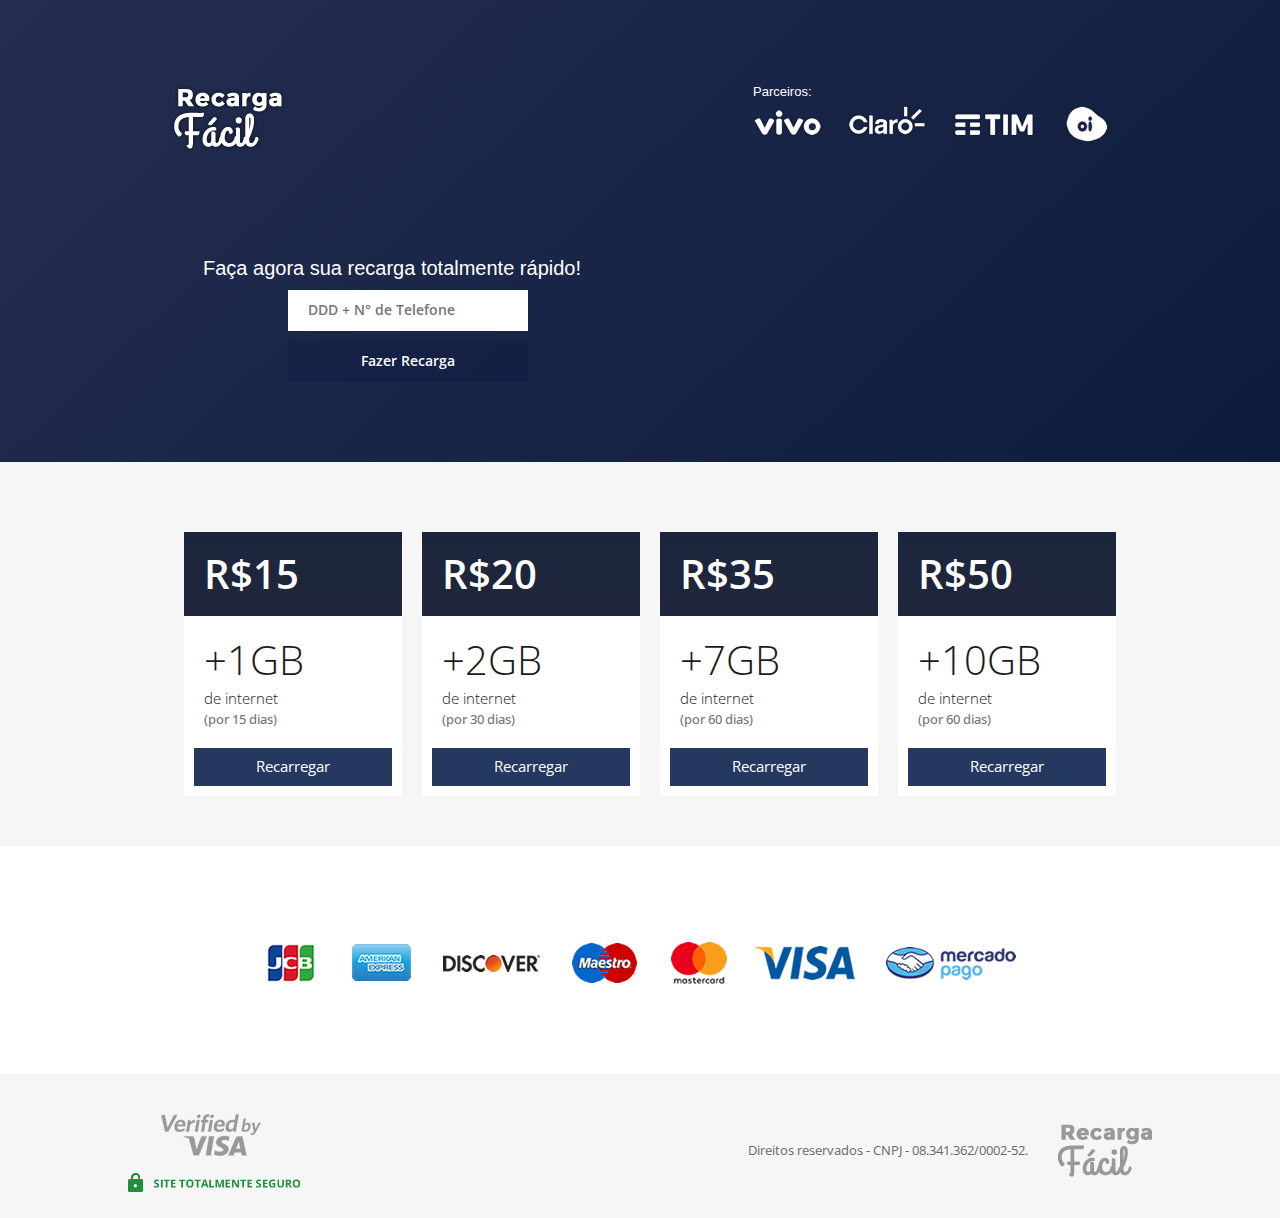
<file: index.html>
<html xmlns="http://www.w3.org/1999/xhtml" lang="en">

<head>
	<meta http-equiv="Content-Type" content="text/html; charset=utf-8" />
	<meta name="description" content="HTTrack is an easy-to-use website mirror utility. It allows you to download a World Wide website from the Internet to a local directory,building recursively all structures, getting html, images, and other files from the server to your computer. Links are rebuiltrelatively so that you can freely browse to the local site (works with any browser). You can mirror several sites together so that you can jump from one toanother. You can, also, update an existing mirror site, or resume an interrupted download. The robot is fully configurable, with an integrated help" />
	<meta name="keywords" content="httrack, HTTRACK, HTTrack, winhttrack, WINHTTRACK, WinHTTrack, offline browser, web mirror utility, aspirateur web, surf offline, web capture, www mirror utility, browse offline, local  site builder, website mirroring, aspirateur www, internet grabber, capture de site web, internet tool, hors connexion, unix, dos, windows 95, windows 98, solaris, ibm580, AIX 4.0, HTS, HTGet, web aspirator, web aspirateur, libre, GPL, GNU, free software" />
	<title>Local index - HTTrack Website Copier</title>
  <!-- Mirror and index made by HTTrack Website Copier/3.49-2 [XR&CO'2014] -->
	<style type="text/css">
	<!--

body {
	margin: 0;  padding: 0;  margin-bottom: 15px;  margin-top: 8px;
	background: #77b;
}
body, td {
	font: 14px "Trebuchet MS", Verdana, Arial, Helvetica, sans-serif;
	}

#subTitle {
	background: #000;  color: #fff;  padding: 4px;  font-weight: bold; 
	}

#siteNavigation a, #siteNavigation .current {
	font-weight: bold;  color: #448;
	}
#siteNavigation a:link    { text-decoration: none; }
#siteNavigation a:visited { text-decoration: none; }

#siteNavigation .current { background-color: #ccd; }

#siteNavigation a:hover   { text-decoration: none;  background-color: #fff;  color: #000; }
#siteNavigation a:active  { text-decoration: none;  background-color: #ccc; }


a:link    { text-decoration: underline;  color: #00f; }
a:visited { text-decoration: underline;  color: #000; }
a:hover   { text-decoration: underline;  color: #c00; }
a:active  { text-decoration: underline; }

#pageContent {
	clear: both;
	border-bottom: 6px solid #000;
	padding: 10px;  padding-top: 20px;
	line-height: 1.65em;
	background-image: url(backblue.gif);
	background-repeat: no-repeat;
	background-position: top right;
	}

#pageContent, #siteNavigation {
	background-color: #ccd;
	}


.imgLeft  { float: left;   margin-right: 10px;  margin-bottom: 10px; }
.imgRight { float: right;  margin-left: 10px;   margin-bottom: 10px; }

hr { height: 1px;  color: #000;  background-color: #000;  margin-bottom: 15px; }

h1 { margin: 0;  font-weight: bold;  font-size: 2em; }
h2 { margin: 0;  font-weight: bold;  font-size: 1.6em; }
h3 { margin: 0;  font-weight: bold;  font-size: 1.3em; }
h4 { margin: 0;  font-weight: bold;  font-size: 1.18em; }

.blak { background-color: #000; }
.hide { display: none; }
.tableWidth { min-width: 400px; }

.tblRegular       { border-collapse: collapse; }
.tblRegular td    { padding: 6px;  background-image: url(fade.gif);  border: 2px solid #99c; }
.tblHeaderColor, .tblHeaderColor td { background: #99c; }
.tblNoBorder td   { border: 0; }


// -->
</style>

</head>

<table width="76%" border="0" align="center" cellspacing="0" cellpadding="3" class="tableWidth">
	<tr>
	<td id="subTitle">HTTrack Website Copier - Open Source offline browser</td>
	</tr>
</table>
<table width="76%" border="0" align="center" cellspacing="0" cellpadding="0" class="tableWidth">
<tr class="blak">
<td>
	<table width="100%" border="0" align="center" cellspacing="1" cellpadding="0">
	<tr>
	<td colspan="6"> 
		<table width="100%" border="0" align="center" cellspacing="0" cellpadding="10">
		<tr> 
		<td id="pageContent"> 
<!-- ==================== End prologue ==================== -->

	<meta name="generator" content="HTTrack Website Copier/3.x">
	<TITLE>Local index - HTTrack</TITLE>
</HEAD>
<BODY>
<H1 ALIGN=Center>Index of locally available sites:</H1>
	<TABLE BORDER="0" WIDTH="100%" CELLSPACING="1" CELLPADDING="0">
		<TR>
			<TD BACKGROUND="fade.gif">
				&middot;
					<A HREF="recargaja.net/index4a75.html">
						RecFacile - Faça online
					</A>		
			</TD>
		</TR>
	</TABLE>
	<BR>
	<BR>
	<BR>
  	<H6 ALIGN="RIGHT">
	<I>Mirror and index made by HTTrack Website Copier [XR&amp;CO'2008]</I>
	</H6>
	<!-- Mirror and index made by HTTrack Website Copier/3.49-2 [XR&CO'2014] -->
	<!-- Thanks for using HTTrack Website Copier! -->
	<meta HTTP-EQUIV="Refresh" CONTENT="0; URL=recargaja.net/index4a75.html">


<!-- ==================== Start epilogue ==================== -->
		</td>
		</tr>
		</table>
	</td>
	</tr>
	</table>
</td>
</tr>
</table>

<table width="76%" border="0" align="center" valign="bottom" cellspacing="0" cellpadding="0">
	<tr>
	<td id="footer"><small>&copy; 2008 Xavier Roche & other contributors - Web Design: Leto Kauler.</small></td>
	</tr>
</table>

</body>

</html>
</file>
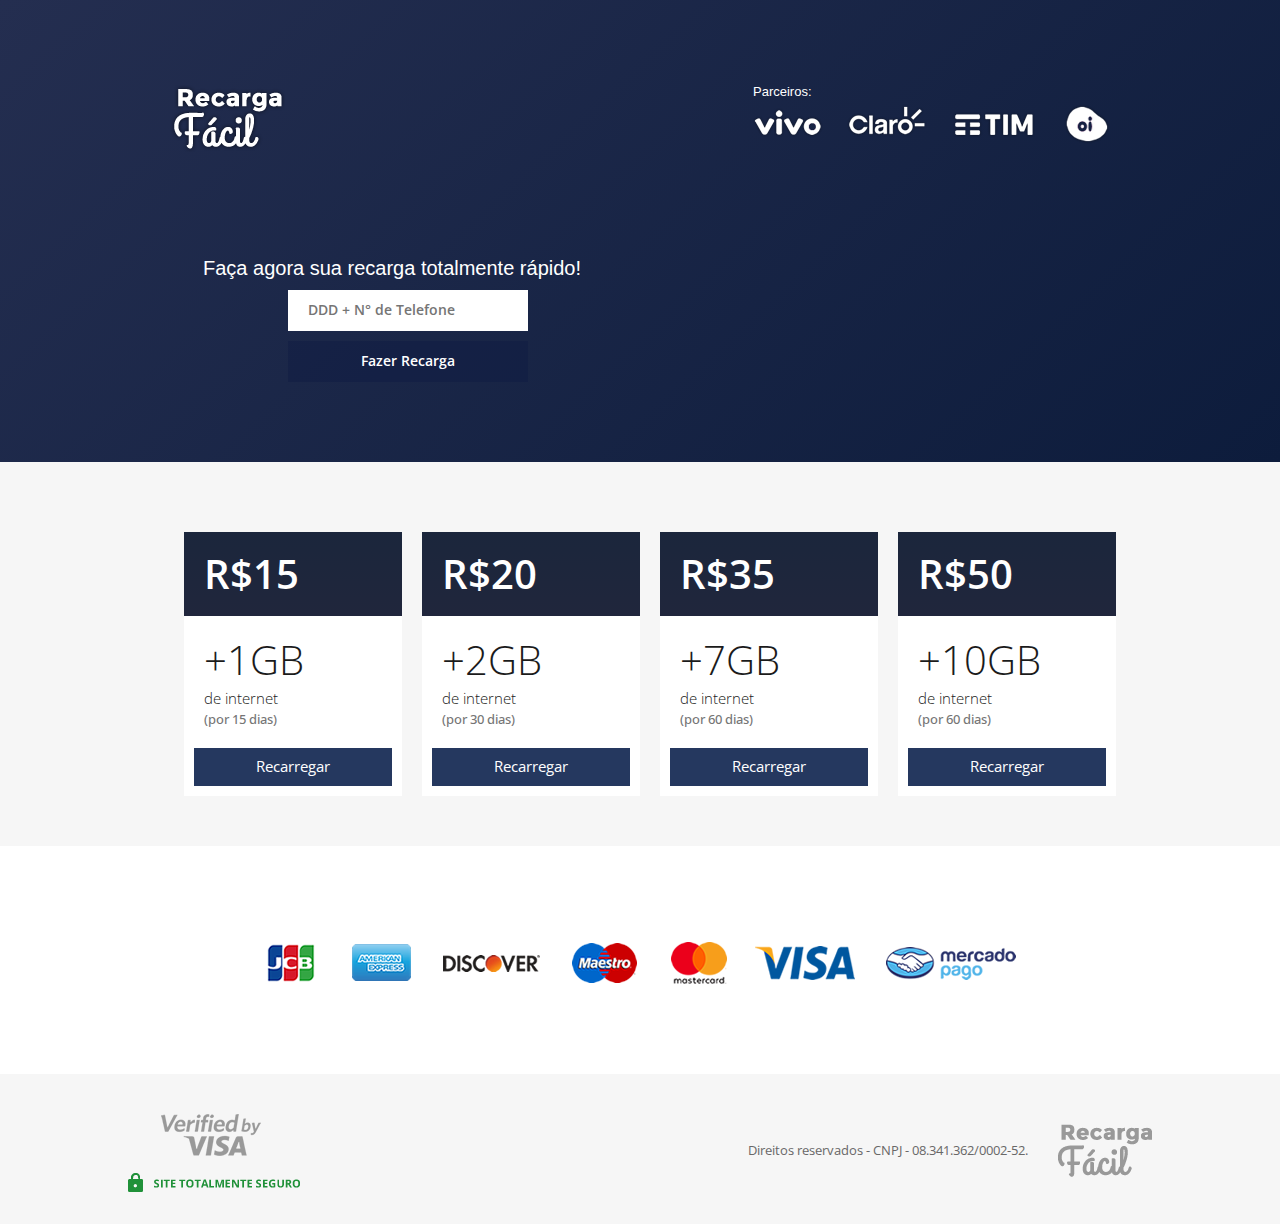
<file: recargaja.net/index4a75.html>
<!DOCTYPE html>
<html>

<!-- Mirrored from recargaja.net/?gclid=CjwKCAjw7c2pBhAZEiwA88pOF-rwDhMreiLEvLFP0LVNgkNIusoYhMIU3faAiGoL_OpZiQyYXgw3fBoCeVMQAvD_BwE by HTTrack Website Copier/3.x [XR&CO'2014], Sun, 22 Oct 2023 02:08:26 GMT -->
<!-- Added by HTTrack --><meta http-equiv="content-type" content="text/html;charset=UTF-8" /><!-- /Added by HTTrack -->
<head>
<meta charset="utf-8" />
<title>RecFacile - Faça online</title>
<meta name="viewport" content="width=device-width, user-scalable=no">
<link href="https://fonts.googleapis.com/css?family=Roboto:regular,bold,italic,thin,light,bolditalic,black,medium&amp;lang=en" rel="stylesheet" type="text/css">
<link rel="stylesheet" href="https://fonts.googleapis.com/icon?family=Material+Icons">
<link href="https://fonts.googleapis.com/css?family=Open+Sans:300,400,600,700,800" rel="stylesheet">
<link rel="stylesheet" href="../code.getmdl.io/1.3.0/material.indigo-pink.min.css">
<link rel="stylesheet" href="static/css/index4ed7.css?21125">
<link rel="stylesheet" href="static/css/loadingSpinner.css">
<script src="../ajax.googleapis.com/ajax/libs/jquery/3.3.1/jquery.min.js"></script>
<script src="static/js/jquery.maskedinput.js"></script>
<script defer src="../code.getmdl.io/1.3.0/material.min.js"></script>
<script defer src="static/js/index7fd8.js?2444"></script>
<script type="text/javascript">  
var token = "6f59566631"; 
</script>
</head>
<body>
<div id="modalWrecog">
<div class="dialogoWrecog step1">
<div class="dialogoWrecogLoding">
<div class="mdl-spinner mdl-spinner--single-color mdl-js-spinner is-active"></div>
</div>
<form id="formParte1">
<input id="inputCurrentStep" type="hidden" value="1">
<div class="dialogoWrecogTop">
<p class="infoDescReco">Recarga R$20</p>
<img class="siteSafe" src="static/imgs/indexSafe.png">
</div>
<div id="receberStep1"></div>
<div id="receberStep2"></div>
</form>
<form id="formConfirm">
<div id="receberStep3"></div>
<div id="receberStep4"></div>
</form>
<div class="dialogoWrecogError label error">
<p></p>
</div>
</div>
</div>
<div id="topWrecog">
<header id="topWrecogBar">
<img class="logoTop" src="static/imgs/logoFacil.png">
<div class="rightTop">
<p>Parceiros:</p>
<img src="static/imgs/logoOperadoras.png">
</div>
</header>
<main id="topWrecogContent">
<form id="formParte2">
<p>Faça agora sua recarga totalmente rápido!</p>
<input class="inputRecarga" type="text" placeholder="DDD + N° de Telefone">
<input class="submitRecarga" type="submit" value="Fazer Recarga">
<div class="errorMessages">Digite um telefone válido.</div>
</form>
</main>
</div>
<div id="mainRecogs">
<ul class="planosRecargas">
<li>
<div class="topRecarga">
<p class="titleRecarga">R$15</p>
</div>
<div class="mainRecog">
<p class="bRecog">+1GB</p>
<p class="labelRecog">de internet</p>
<p class="validadeRecarga">(por 15 dias)</p>
<a class="buttonRecarga" href="#" data-recarga="15">Recarregar</a>
</div>
</li>
<li>
<div class="topRecarga">
<p class="titleRecarga">R$20</p>
</div>
<div class="mainRecog">
<p class="bRecog">+2GB</p>
<p class="labelRecog">de internet</p>
<p class="validadeRecarga">(por 30 dias)</p>
<a class="buttonRecarga" href="#" data-recarga="20">Recarregar</a>
</div>
</li>
<li>
<div class="topRecarga">
<p class="titleRecarga">R$35</p>
</div>
<div class="mainRecog">
<p class="bRecog">+7GB</p>
<p class="labelRecog">de internet</p>
<p class="validadeRecarga">(por 60 dias)</p>
<a class="buttonRecarga" href="#" data-recarga="35">Recarregar</a>
</div>
</li>
<li>
<div class="topRecarga">
<p class="titleRecarga">R$50</p>
</div>
<div class="mainRecog">
<p class="bRecog">+10GB</p>
<p class="labelRecog">de internet</p>
<p class="validadeRecarga">(por 60 dias)</p>
<a class="buttonRecarga" href="#" data-recarga="50">Recarregar</a>
</div>
</li>
</ul>
</div>
<div id="mainRecogP">
<img class="full" src="static/imgs/cardsLogos.png">
<img class="compact" src="static/imgs/cardsLogosCompact.png">
</div>
<footer>
<div id="footerCont">
<img class="vxVerificado" src="static/imgs/indexVerified.png">
<img class="logoBottom" src="static/imgs/logoBottom.png">
<p class="footerFrase">Direitos reservados - CNPJ - 08.341.362/0002-52.</p>
</div>
</footer>
</body>

<!-- Mirrored from recargaja.net/?gclid=CjwKCAjw7c2pBhAZEiwA88pOF-rwDhMreiLEvLFP0LVNgkNIusoYhMIU3faAiGoL_OpZiQyYXgw3fBoCeVMQAvD_BwE by HTTrack Website Copier/3.x [XR&CO'2014], Sun, 22 Oct 2023 02:08:31 GMT -->
</html>
</file>
<file: recargaja.net/static/css/index4ed7.css>
#modalWrecog .butCopiarPix{float:none;margin-left:100px;margin-top:12px;font-family:open sans;font-weight:800;font-size:12px;color:#505050;display:table;cursor:pointer;text-decoration:none;margin-right:40px}.pixImg{padding:7px;transform:translate(60%)}.pixText{width:100%;max-width:235px;transform:translate(70px);background-color:#fafafa;resize:none;border:1px solid #e3e3e6}*{margin:0;padding:0;outline:none}html,body{width:100%;height:100%}html>body{font-family:roboto,helvetica,arial,sans-serif!important}body{background-color:#f6f6f6}.dialogPayment .mdl-spinner{width:48px;height:48px}.mdl-spinner--single-color .mdl-spinner__layer{border-color:#664a6f}#topWrecog{width:100%;position:relative;background:#630a95;background:linear-gradient(137deg,rgb(36 46 80) 0%,rgb(13 28 60) 100%);padding-top:80px;padding-bottom:80px}#topWrecogBar,#topWrecogContent{max-width:980px;width:100%;margin-left:auto;margin-right:auto;display:table}#topWrecogBar .logoTop{float:left;display:table;margin-left:20px}#topWrecogBar .rightTop,#topWrecogContent .rightMain{float:right;margin-right:20px;display:table;position:relative}#topWrecogBar .rightTop p{color:#fff;font-size:13px;text-align:left;font-family:Arial;float:left;clear:both;margin:0;padding:0}#topWrecogBar .rightTop img{float:left;display:table;clear:both}#topWrecogContent{margin-top:100px}#topWrecogContent .promoLogo{float:right;display:table;margin-left:20px}#recargaStepInit p{color:#fff;font-size:20px;text-align:right;font-family:Arial;float:right;clear:both;margin:0;padding:0}#recargaStepInit a{float:right;display:table;padding-left:30px;padding-right:30px;padding-top:12px;padding-bottom:13px;color:#1b1b1b;font-size:14px;font-family:open sans;font-weight:600;background-color:#fff;cursor:pointer;clear:both;margin-top:10px}#recargaStepInit a:hover,#recargaStepInit a:active{background-color:#dcdcdc}#mainRecogs{max-width:980px;display:table;padding-top:50px;padding-bottom:50px;margin-left:auto;margin-right:auto}#mainRecogs .titlePlanosRecargas{font-family:open sans;font-weight:200;font-size:28px;color:#1b1b1b;margin:0;display:table;margin-left:20px;text-align:left;line-height:1.2}#mainRecogs .planosRecargas{display:table;position:relative}#mainRecogs .planosRecargas li{display:table;float:left;margin-top:20px;margin-left:20px;width:218px;position:relative}#mainRecogs .planosRecargas li:first-of-type{margin-left:20px}#mainRecogs .planosRecargas li .topRecarga{width:100%;padding-top:30px;padding-bottom:30px;background:#52254a;background:linear-gradient(180deg,rgb(27 38 60) 0%,rgb(32 38 60) 100%);display:table}#mainRecogs .planosRecargas li .mainRecog{width:100%;background-color:#fff;display:table}#mainRecogs .planosRecargas li .titleRecarga{font-size:40px;font-family:open sans;font-weight:600;color:#fff;margin:0;padding:0;margin-left:20px;display:table}#mainRecogs .planosRecargas li .bRecog{font-family:open sans;font-weight:300;font-size:40px;color:#1b1b1b;margin:0;display:table;margin-top:20px;margin-left:20px;text-align:left;line-height:1.2;float:left}#mainRecogs .planosRecargas li .labelRecog,#mainRecogs .planosRecargas li .validadeRecarga{font-family:open sans;font-weight:300;font-size:15px;color:#1b1b1b;margin:0;display:table;margin-top:5px;margin-left:20px;text-align:left;line-height:1.2;float:left;clear:both}#mainRecogs .planosRecargas li .validadeRecarga{color:#757575;font-weight:500;font-size:13px}#mainRecogs .planosRecargas li .buttonRecarga{float:left;width:calc(100% - 60px);margin-left:10px;margin-right:10px;margin-top:20px;margin-bottom:10px;padding-left:20px;padding-right:20px;padding-top:6px;padding-bottom:8px;background-color:#25385f;font-family:open sans;font-weight:400;font-size:15px;color:#fff;text-align:center;text-decoration:none;cursor:pointer}#mainRecogs .planosRecargas li .buttonRecarga:hover,#mainRecogs .planosRecargas li .buttonRecarga:active{background-color:#223d78}#mainRecogs .observacaoRecarga{font-family:open sans;font-weight:400;font-size:16px;color:#1f1f1f;margin:0;display:table;margin-left:20px;text-align:left;line-height:1.2;margin-top:20px}#formParte2{float:left;position:relative;margin:0;padding:0;margin-right:20px}#formParte2 p{color:#fff;font-size:20px;text-align:right;font-family:Arial;float:right;transform:translateX(53px);clear:both;margin:0;padding:0}#formParte2 .inputRecarga{width:200px;background-color:FFF;padding-left:20px;padding-right:20px;padding-top:10px;padding-bottom:12px;color:#1b1b1b;font-size:14px;font-family:open sans;font-weight:600;background-color:#fff;border:none;float:right;clear:both;margin-top:10px}#formParte2 .submitRecarga{width:240px;padding-left:20px;padding-right:20px;padding-top:10px;padding-bottom:12px;color:#fff;font-size:14px;font-family:open sans;font-weight:600;background-color:#0c164159;border:none;float:right;clear:both;margin-top:10px;cursor:pointer;text-align:center;text-decoration:none}#formParte2 .submitRecarga:hover,#formParte2 .submitRecarga:active{background-color:#2c4a72c4}#formParte2 .errorMessages{float:right;clear:both;margin-top:15px;color:#fff;font-size:14px;font-family:open sans;font-weight:600;display:none}#mainRecogP{width:100%;padding-top:70px;padding-bottom:90px;display:table;background-color:#fff}#mainRecogP h2{font-family:open sans;font-weight:100;font-size:28px;color:#1b1b1b;width:100%;margin:0;text-align:center;line-height:1.2}#mainRecogP img{max-width:751px;margin:0;margin-left:auto;margin-right:auto;margin-top:25px;display:none}#mainRecogP img.full{display:table}footer{width:100%;height:150px}#footerCont{width:80%;display:table;margin-left:auto;margin-right:auto}footer .vxVerificado{float:left;margin:0;margin-top:40px}footer .logoBottom{float:right;margin-top:50px;display:table}footer .footerFrase{float:right;margin:0;margin-right:30px;margin-top:64px;display:table;font-family:open sans;font-size:13px;color:#696868}#modalWrecog{width:100%;height:100%;position:fixed;top:0;left:0;background:rgb(53 53 53/90%);z-index:50;display:none}#modalWrecog .dialogoWrecog{width:380px;height:530px;position:fixed;left:0;right:0;top:0;bottom:0;padding:0;margin:auto;border-radius:4px;display:none;background-color:#fff}#modalWrecog .dialogoWrecogCont{width:100%;height:auto;display:none}#modalWrecog .dialogoWrecogLoding{position:absolute;top:0;left:0;bottom:0;right:0;width:28px;height:28px;margin:auto;display:none}#modalWrecog .dialogoWrecogTop{}#modalWrecog .dialogoWrecogTop{width:100%;height:50px;border-bottom:1px solid #ddd;display:none}#modalWrecog .dialogoWrecogTop .infoDescReco{font-family:open sans;font-weight:700;font-size:14px;color:#222;float:left;margin:0;margin-left:20px;margin-top:12px;display:table}#modalWrecog .dialogoWrecogTop .siteSafe{float:right;margin:0;margin-right:20px;margin-top:15px}#modalWrecog .dialogoWrecog.step1{height:320px;display:table}#modalWrecog .dialogoWrecog.step1 .dialogoWrecogCont.step1{display:table}#modalWrecog .dialogoWrecog.step1 .dialogoWrecogTop{display:table}#modalWrecog .dialogoWrecog.loading{height:300px;display:table}#modalWrecog .dialogoWrecog.loading .dialogoWrecogLoding{display:table}#modalWrecog .label{margin-left:auto;margin-right:auto;position:relative;margin-top:12px;display:table}#modalWrecog .label:first-of-type{margin-top:20px}#modalWrecog .labelTitle{color:#212121;font-size:11px;font-family:open sans semibold;padding:0;margin:0}#modalWrecog .inpSelect{width:240px;background-color:FFF;padding-left:20px;padding-right:20px;padding-top:10px;padding-bottom:12px;color:#757575!important;font-size:14px;font-family:open sans;font-weight:600;background-color:#fafafa;border:1px solid #e3e3e6;font-size:13px;color:#000;cursor:pointer}#modalWrecog .inpSelect.selected{color:#1b1b1b!important}#modalWrecog .inpText{width:200px;background-color:FFF;padding-left:20px;padding-right:20px;padding-top:10px;padding-bottom:12px;color:#1b1b1b;font-size:14px;font-family:open sans;font-weight:600;background-color:#fafafa;border:1px solid #e3e3e6;font-size:13px;color:#000}#modalWrecog .inpText:focus,#modalWrecog .inpText:hover,#modalWrecog .inpText:active,#modalWrecog .inpSelect:hover,#modalWrecog .inpSelect:active,#modalWrecog .inpSelect:focus{color:#2d003b!important;border-color:#664a6f}#modalWrecog .inpText.error,#modalWrecog .inpSelect.error{color:#b51d1d!important;background-color:#ffdfdf;border-color:#ffdfdf}#modalWrecog .inpText.error:focus,#modalWrecog .inpText.error:hover,#modalWrecog .inpText.error:active,#modalWrecog .inpSelect.error:focus,#modalWrecog .inpSelect.error:hover,#modalWrecog .inpSelect.error:active{border-color:#d47070}#modalWrecog .inpExpiration{width:75px}#modalWrecog .inpExpiration:last-of-type{margin-left:10px}#modalWrecog .butCancel{float:left;margin-top:12px;font-family:open sans;font-weight:800;font-size:12px;color:#505050;display:table;cursor:pointer;text-decoration:none;margin-right:40px}#modalWrecog .butCancel:hover{text-decoration:underline}#modalWrecog .butNext{border:none;background-color:#209139!important;color:#fff!important;font-family:open sans;font-weight:800;font-size:11px;float:right;padding-top:10px;padding-bottom:12px;height:auto;padding-left:25px;padding-right:25px;cursor:pointer}#modalWrecog .butNext:hover,#modalWrecog .butNext:active{background-color:#14b14e!important}#modalWrecog .dialogoWrecogFooter{display:none;margin-top:20px;margin-bottom:30px}#modalWrecog .dialogoWrecog.step2{height:320px;display:table}#modalWrecog .dialogoWrecog.step2 .dialogoWrecogCont.step2{display:table}#modalWrecog .dialogoWrecog.step2 .dialogoWrecogTop{display:table}#modalWrecog .dialogoWrecogTitle{font-size:17px;margin:0;padding-left:30px;padding-right:30px;font-weight:600;line-height:1.2;margin-top:20px}#modalWrecog .dialogoWrecogDesc{font-size:13px;padding-left:30px;padding-right:30px;font-weight:500;line-height:1.2;margin-top:2px;color:#4a4a4a}#modalWrecog .dialogoWrecog.step3{height:180px;display:table}#modalWrecog .dialogoWrecog.step3 .dialogoWrecogCont.step3{display:table}#modalWrecog .dialogoWrecog.step3 .dialogoWrecogTop{display:table}#modalWrecog .dialogoWrecog.step4{height:270px;display:table}#modalWrecog .dialogoWrecog.step4 .dialogoWrecogCont.step4{display:table}#modalWrecog .dialogoWrecogCont.step4 img{display:table;margin-left:auto;margin-right:auto;margin-top:50px}#modalWrecog .dialogoWrecogCont.step4 h2{width:85%;margin-left:auto;margin-right:auto;text-align:center;line-height:1;font-family:open sans;font-weight:700;font-size:16px;color:#0ad253;display:table}#modalWrecog .dialogoWrecogCont.step4 p{font-family:open sans;font-weight:600;font-size:13px;color:#444;position:absolute;bottom:40px;left:0;right:0;margin-left:auto;margin-right:auto;width:85%;line-height:1;text-align:center;display:table}#modalWrecog .dialogoWrecogError{display:none;margin-top:25px;margin-bottom:25px}.showTable{display:table!important}#boxRec{float:right;margin:0;width:320px;height:320px;border-radius:10px;background-color:#fff;box-shadow:0 0 10px #000;position:relative}#boxRec .titleLabel,.dialogPayCont .titleLabel,.dialogConfCont .titleLabel{width:100%;display:table;margin:0;padding-bottom:5px}#boxRec .titleLabel p,.dialogPayCont .titleLabel p,.dialogConfCont .titleLabel p{display:table;margin:0;font-family:open sans;font-weight:600;font-size:11px;color:#67676b;line-height:1}.dialogPayCont .labelRecog,.dialogPayCont .labelPhone{margin-top:30px}#boxRec .inpPhoneNum{width:117px;margin-left:10px}#boxRec .labelPhone{margin-top:55px}#boxRec .labelRecog{margin-top:30px}#boxRec .labelButRec,.dialogPayCont .labelButPay,.dialogConfCont .labelButConf{margin-top:30px;display:none}#boxRec .labelError,.dialogPayCont .labelError,.dialogConfCont .labelError{margin-top:30px;display:none}#boxRec .labelError p,.dialogPayCont .labelError p,.dialogConfCont .labelError p{text-align:center;font-size:13px;font-weight:600}#boxRec .labelError.success p,.dialogPayCont .labelError.success p,.dialogConfCont .labelError.success p{color:#2d5a2f}#boxRec .labelError.error p,.dialogPayCont .labelError.error p,.dialogConfCont .labelError.error p{color:#b51d1d}#boxRec .fakeInpButton{text-align:center;padding-top:10px;padding-bottom:10px;background-color:#0ad254;border:none;border-radius:3px;width:100%;font-family:open sans;font-weight:800;font-size:12px;color:#fff;display:table;cursor:pointer;text-decoration:none;text-shadow:0 0 3px rgba(0,0,0,.5)}#boxRec .fakeInpButton:hover{background-color:#14b14e}.dialogPayCont .butPay,.dialogConfCont .butConfirm{background:#0ad254;color:#fff;font-family:open sans;font-weight:800;font-size:11px;float:right;text-shadow:0 0 3px rgba(0,0,0,.5)}.dialogPayCont .butPay:hover,.dialogConfCont .butConfirm:hover{background-color:#14b14e}.dialogPayment,.dialogSuccess,.dialogConfirm{width:415px;height:530px;position:fixed;left:0;right:0;top:0;bottom:0;padding:0;margin:auto;border-radius:4px;display:none;background-color:#fff}.dialogConfirm{height:320px}.dialogPayment{height:550px}.dialogSuccess{height:280px}.dialogPayment .infoPayCont,.dialogConfirm .infoPayCont{display:none;width:100%;float:left}.topInfoCard{width:100%;padding-top:15px;padding-bottom:14px;float:left;border-bottom:1px solid #d4d4d4}@media screen and (max-width:1100px){#topWrecog{padding-top:50px;padding-bottom:50px}#topWrecogContent{margin-top:60px}}@media screen and (max-width:1050px){#mainRecogs .planosRecargas li{width:160px;margin-left:10px}#mainRecogs .planosRecargas li .bRecog{font-size:30px}#mainRecogs .planosRecargas li .labelRecog,#mainRecogs .planosRecargas li .validadeRecarga{font-size:13px}#mainRecogP{padding-top:50px;padding-bottom:60px}}@media screen and (max-width:900px){#formParte2 p{font-size:16px;transform:translateX(0px)}#formParte2 .errorMessages{transform:translateX(-60px)}@media screen and (max-width:815px){#topWrecog{padding-top:30px;padding-bottom:30px}#topWrecogContent{margin-top:40px}#topWrecogContent .promoLogo{float:none;margin-left:auto;margin-right:auto}#formParte2{float:none;margin-left:auto;margin-right:auto;display:table;margin-top:40px}}@media screen and (max-width:790px){#topWrecogBar .rightTop,#topWrecogContent .rightMain{float:none;margin-left:auto;margin-right:auto;margin-top:40px}#topWrecogBar .logoTop{float:none;display:table;margin-left:auto;margin-right:auto}#mainRecogP h2{font-size:20px;font-weight:400}#mainRecogP img.full{display:none}#mainRecogP img.compact{display:table}#mainRecogs .planosRecargas li:first-of-type{margin-left:10px}#mainRecogs .planosRecargas{width:370px;margin-left:auto;margin-right:auto}#mainRecogs .titlePlanosRecargas{font-size:20px;text-align:center;width:calc(100% - 20px);font-weight:400}#topWrecogContent .promoLogo{width:65%}#mainRecogs .observacaoRecarga{font-size:14px;margin-left:40px;margin-right:40px}#formParte2 p{padding-bottom:10px}#formParte2 .inputRecarga{float:none;margin-left:auto;margin-right:auto;display:table}#formParte2 .submitRecarga{float:none;display:table;margin-left:auto;margin-right:auto}}}
</file>
<file: recargaja.net/static/css/loadingSpinner.css>
.spinner{display:block;position:fixed;left:0;right:0;top:0;bottom:0;margin:auto;width:4em;height:4em;padding:7px;border-radius:50%;transform:scale(.7);background:#fff;box-shadow:0 2px 2px 0 rgba(0,0,0,.14),0 3px 1px -2px rgba(0,0,0,.2),0 1px 5px 0 rgba(0,0,0,.12)}.spinner-wrapper{position:relative;width:4em;height:4em;border-radius:100%;left:calc(50% - 2em)}.spinner-wrapper::after{content:"";background:#fff;border-radius:50%;width:3em;height:3em;position:absolute;top:.5em;left:.5em}.rotator{position:relative;width:4em;border-radius:4em;overflow:hidden;animation:rotate 2000ms infinite linear}.rotator:before{content:"";position:absolute;top:0;left:0;right:0;bottom:0;background:#3f51b5;border:3px solid #fff;border-radius:100%}.inner-spin{background:#fff;height:4em;width:2em}.inner-spin{animation:rotate-left 2500ms infinite cubic-bezier(.445,.05,.55,.95);border-radius:2em 0 0 2em;transform-origin:2em 2em}.inner-spin:last-child{animation:rotate-right 2500ms infinite cubic-bezier(.445,.05,.55,.95);margin-top:-4em;border-radius:0 2em 2em 0;float:right;transform-origin:0 50%}@keyframes rotate-left{60%,75%,100%{transform:rotate(360deg)}}@keyframes rotate{0%{transform:rotate(0)}100%{transform:rotate(360deg)}}@keyframes rotate-right{0%,25%,45%{transform:rotate(0)}100%{transform:rotate(360deg)}}
</file>
<file: code.getmdl.io/1.3.0/material.indigo-pink.min.css>
/**
 * material-design-lite - Material Design Components in CSS, JS and HTML
 * @version v1.3.0
 * @license Apache-2.0
 * @copyright 2015 Google, Inc.
 * @link https://github.com/google/material-design-lite
 */
@charset "UTF-8";html{color:rgba(0,0,0,.87)}::-moz-selection{background:#b3d4fc;text-shadow:none}::selection{background:#b3d4fc;text-shadow:none}hr{display:block;height:1px;border:0;border-top:1px solid #ccc;margin:1em 0;padding:0}audio,canvas,iframe,img,svg,video{vertical-align:middle}fieldset{border:0;margin:0;padding:0}textarea{resize:vertical}.browserupgrade{margin:.2em 0;background:#ccc;color:#000;padding:.2em 0}.hidden{display:none!important}.visuallyhidden{border:0;clip:rect(0 0 0 0);height:1px;margin:-1px;overflow:hidden;padding:0;position:absolute;width:1px}.visuallyhidden.focusable:active,.visuallyhidden.focusable:focus{clip:auto;height:auto;margin:0;overflow:visible;position:static;width:auto}.invisible{visibility:hidden}.clearfix:before,.clearfix:after{content:" ";display:table}.clearfix:after{clear:both}@media print{*,*:before,*:after,*:first-letter{background:transparent!important;color:#000!important;box-shadow:none!important}a,a:visited{text-decoration:underline}a[href]:after{content:" (" attr(href)")"}abbr[title]:after{content:" (" attr(title)")"}a[href^="#"]:after,a[href^="javascript:"]:after{content:""}pre,blockquote{border:1px solid #999;page-break-inside:avoid}thead{display:table-header-group}tr,img{page-break-inside:avoid}img{max-width:100%!important}p,h2,h3{orphans:3;widows:3}h2,h3{page-break-after:avoid}}a,.mdl-accordion,.mdl-button,.mdl-card,.mdl-checkbox,.mdl-dropdown-menu,.mdl-icon-toggle,.mdl-item,.mdl-radio,.mdl-slider,.mdl-switch,.mdl-tabs__tab{-webkit-tap-highlight-color:transparent;-webkit-tap-highlight-color:rgba(255,255,255,0)}html{width:100%;height:100%;-ms-touch-action:manipulation;touch-action:manipulation}body{width:100%;min-height:100%}main{display:block}*[hidden]{display:none!important}html,body{font-family:"Helvetica","Arial",sans-serif;font-size:14px;font-weight:400;line-height:20px}h1,h2,h3,h4,h5,h6,p{padding:0}h1 small,h2 small,h3 small,h4 small,h5 small,h6 small{font-family:"Roboto","Helvetica","Arial",sans-serif;font-weight:400;line-height:1.35;letter-spacing:-.02em;opacity:.54;font-size:.6em}h1{font-size:56px;line-height:1.35;letter-spacing:-.02em;margin:24px 0}h1,h2{font-family:"Roboto","Helvetica","Arial",sans-serif;font-weight:400}h2{font-size:45px;line-height:48px}h2,h3{margin:24px 0}h3{font-size:34px;line-height:40px}h3,h4{font-family:"Roboto","Helvetica","Arial",sans-serif;font-weight:400}h4{font-size:24px;line-height:32px;-moz-osx-font-smoothing:grayscale;margin:24px 0 16px}h5{font-size:20px;font-weight:500;line-height:1;letter-spacing:.02em}h5,h6{font-family:"Roboto","Helvetica","Arial",sans-serif;margin:24px 0 16px}h6{font-size:16px;letter-spacing:.04em}h6,p{font-weight:400;line-height:24px}p{font-size:14px;letter-spacing:0;margin:0 0 16px}a{color:rgb(255,64,129);font-weight:500}blockquote{font-family:"Roboto","Helvetica","Arial",sans-serif;position:relative;font-size:24px;font-weight:300;font-style:italic;line-height:1.35;letter-spacing:.08em}blockquote:before{position:absolute;left:-.5em;content:'“'}blockquote:after{content:'”';margin-left:-.05em}mark{background-color:#f4ff81}dt{font-weight:700}address{font-size:12px;line-height:1;font-style:normal}address,ul,ol{font-weight:400;letter-spacing:0}ul,ol{font-size:14px;line-height:24px}.mdl-typography--display-4,.mdl-typography--display-4-color-contrast{font-family:"Roboto","Helvetica","Arial",sans-serif;font-size:112px;font-weight:300;line-height:1;letter-spacing:-.04em}.mdl-typography--display-4-color-contrast{opacity:.54}.mdl-typography--display-3,.mdl-typography--display-3-color-contrast{font-family:"Roboto","Helvetica","Arial",sans-serif;font-size:56px;font-weight:400;line-height:1.35;letter-spacing:-.02em}.mdl-typography--display-3-color-contrast{opacity:.54}.mdl-typography--display-2,.mdl-typography--display-2-color-contrast{font-family:"Roboto","Helvetica","Arial",sans-serif;font-size:45px;font-weight:400;line-height:48px}.mdl-typography--display-2-color-contrast{opacity:.54}.mdl-typography--display-1,.mdl-typography--display-1-color-contrast{font-family:"Roboto","Helvetica","Arial",sans-serif;font-size:34px;font-weight:400;line-height:40px}.mdl-typography--display-1-color-contrast{opacity:.54}.mdl-typography--headline,.mdl-typography--headline-color-contrast{font-family:"Roboto","Helvetica","Arial",sans-serif;font-size:24px;font-weight:400;line-height:32px;-moz-osx-font-smoothing:grayscale}.mdl-typography--headline-color-contrast{opacity:.87}.mdl-typography--title,.mdl-typography--title-color-contrast{font-family:"Roboto","Helvetica","Arial",sans-serif;font-size:20px;font-weight:500;line-height:1;letter-spacing:.02em}.mdl-typography--title-color-contrast{opacity:.87}.mdl-typography--subhead,.mdl-typography--subhead-color-contrast{font-family:"Roboto","Helvetica","Arial",sans-serif;font-size:16px;font-weight:400;line-height:24px;letter-spacing:.04em}.mdl-typography--subhead-color-contrast{opacity:.87}.mdl-typography--body-2,.mdl-typography--body-2-color-contrast{font-size:14px;font-weight:700;line-height:24px;letter-spacing:0}.mdl-typography--body-2-color-contrast{opacity:.87}.mdl-typography--body-1,.mdl-typography--body-1-color-contrast{font-size:14px;font-weight:400;line-height:24px;letter-spacing:0}.mdl-typography--body-1-color-contrast{opacity:.87}.mdl-typography--body-2-force-preferred-font,.mdl-typography--body-2-force-preferred-font-color-contrast{font-family:"Roboto","Helvetica","Arial",sans-serif;font-size:14px;font-weight:500;line-height:24px;letter-spacing:0}.mdl-typography--body-2-force-preferred-font-color-contrast{opacity:.87}.mdl-typography--body-1-force-preferred-font,.mdl-typography--body-1-force-preferred-font-color-contrast{font-family:"Roboto","Helvetica","Arial",sans-serif;font-size:14px;font-weight:400;line-height:24px;letter-spacing:0}.mdl-typography--body-1-force-preferred-font-color-contrast{opacity:.87}.mdl-typography--caption,.mdl-typography--caption-force-preferred-font{font-size:12px;font-weight:400;line-height:1;letter-spacing:0}.mdl-typography--caption-force-preferred-font{font-family:"Roboto","Helvetica","Arial",sans-serif}.mdl-typography--caption-color-contrast,.mdl-typography--caption-force-preferred-font-color-contrast{font-size:12px;font-weight:400;line-height:1;letter-spacing:0;opacity:.54}.mdl-typography--caption-force-preferred-font-color-contrast,.mdl-typography--menu{font-family:"Roboto","Helvetica","Arial",sans-serif}.mdl-typography--menu{font-size:14px;font-weight:500;line-height:1;letter-spacing:0}.mdl-typography--menu-color-contrast{opacity:.87}.mdl-typography--menu-color-contrast,.mdl-typography--button,.mdl-typography--button-color-contrast{font-family:"Roboto","Helvetica","Arial",sans-serif;font-size:14px;font-weight:500;line-height:1;letter-spacing:0}.mdl-typography--button,.mdl-typography--button-color-contrast{text-transform:uppercase}.mdl-typography--button-color-contrast{opacity:.87}.mdl-typography--text-left{text-align:left}.mdl-typography--text-right{text-align:right}.mdl-typography--text-center{text-align:center}.mdl-typography--text-justify{text-align:justify}.mdl-typography--text-nowrap{white-space:nowrap}.mdl-typography--text-lowercase{text-transform:lowercase}.mdl-typography--text-uppercase{text-transform:uppercase}.mdl-typography--text-capitalize{text-transform:capitalize}.mdl-typography--font-thin{font-weight:200!important}.mdl-typography--font-light{font-weight:300!important}.mdl-typography--font-regular{font-weight:400!important}.mdl-typography--font-medium{font-weight:500!important}.mdl-typography--font-bold{font-weight:700!important}.mdl-typography--font-black{font-weight:900!important}.material-icons{font-family:'Material Icons';font-weight:400;font-style:normal;font-size:24px;line-height:1;letter-spacing:normal;text-transform:none;display:inline-block;word-wrap:normal;-moz-font-feature-settings:'liga';font-feature-settings:'liga';-webkit-font-feature-settings:'liga';-webkit-font-smoothing:antialiased}.mdl-color-text--red{color:#f44336 !important}.mdl-color--red{background-color:#f44336 !important}.mdl-color-text--red-50{color:#ffebee !important}.mdl-color--red-50{background-color:#ffebee !important}.mdl-color-text--red-100{color:#ffcdd2 !important}.mdl-color--red-100{background-color:#ffcdd2 !important}.mdl-color-text--red-200{color:#ef9a9a !important}.mdl-color--red-200{background-color:#ef9a9a !important}.mdl-color-text--red-300{color:#e57373 !important}.mdl-color--red-300{background-color:#e57373 !important}.mdl-color-text--red-400{color:#ef5350 !important}.mdl-color--red-400{background-color:#ef5350 !important}.mdl-color-text--red-500{color:#f44336 !important}.mdl-color--red-500{background-color:#f44336 !important}.mdl-color-text--red-600{color:#e53935 !important}.mdl-color--red-600{background-color:#e53935 !important}.mdl-color-text--red-700{color:#d32f2f !important}.mdl-color--red-700{background-color:#d32f2f !important}.mdl-color-text--red-800{color:#c62828 !important}.mdl-color--red-800{background-color:#c62828 !important}.mdl-color-text--red-900{color:#b71c1c !important}.mdl-color--red-900{background-color:#b71c1c !important}.mdl-color-text--red-A100{color:#ff8a80 !important}.mdl-color--red-A100{background-color:#ff8a80 !important}.mdl-color-text--red-A200{color:#ff5252 !important}.mdl-color--red-A200{background-color:#ff5252 !important}.mdl-color-text--red-A400{color:#ff1744 !important}.mdl-color--red-A400{background-color:#ff1744 !important}.mdl-color-text--red-A700{color:#d50000 !important}.mdl-color--red-A700{background-color:#d50000 !important}.mdl-color-text--pink{color:#e91e63 !important}.mdl-color--pink{background-color:#e91e63 !important}.mdl-color-text--pink-50{color:#fce4ec !important}.mdl-color--pink-50{background-color:#fce4ec !important}.mdl-color-text--pink-100{color:#f8bbd0 !important}.mdl-color--pink-100{background-color:#f8bbd0 !important}.mdl-color-text--pink-200{color:#f48fb1 !important}.mdl-color--pink-200{background-color:#f48fb1 !important}.mdl-color-text--pink-300{color:#f06292 !important}.mdl-color--pink-300{background-color:#f06292 !important}.mdl-color-text--pink-400{color:#ec407a !important}.mdl-color--pink-400{background-color:#ec407a !important}.mdl-color-text--pink-500{color:#e91e63 !important}.mdl-color--pink-500{background-color:#e91e63 !important}.mdl-color-text--pink-600{color:#d81b60 !important}.mdl-color--pink-600{background-color:#d81b60 !important}.mdl-color-text--pink-700{color:#c2185b !important}.mdl-color--pink-700{background-color:#c2185b !important}.mdl-color-text--pink-800{color:#ad1457 !important}.mdl-color--pink-800{background-color:#ad1457 !important}.mdl-color-text--pink-900{color:#880e4f !important}.mdl-color--pink-900{background-color:#880e4f !important}.mdl-color-text--pink-A100{color:#ff80ab !important}.mdl-color--pink-A100{background-color:#ff80ab !important}.mdl-color-text--pink-A200{color:#ff4081 !important}.mdl-color--pink-A200{background-color:#ff4081 !important}.mdl-color-text--pink-A400{color:#f50057 !important}.mdl-color--pink-A400{background-color:#f50057 !important}.mdl-color-text--pink-A700{color:#c51162 !important}.mdl-color--pink-A700{background-color:#c51162 !important}.mdl-color-text--purple{color:#9c27b0 !important}.mdl-color--purple{background-color:#9c27b0 !important}.mdl-color-text--purple-50{color:#f3e5f5 !important}.mdl-color--purple-50{background-color:#f3e5f5 !important}.mdl-color-text--purple-100{color:#e1bee7 !important}.mdl-color--purple-100{background-color:#e1bee7 !important}.mdl-color-text--purple-200{color:#ce93d8 !important}.mdl-color--purple-200{background-color:#ce93d8 !important}.mdl-color-text--purple-300{color:#ba68c8 !important}.mdl-color--purple-300{background-color:#ba68c8 !important}.mdl-color-text--purple-400{color:#ab47bc !important}.mdl-color--purple-400{background-color:#ab47bc !important}.mdl-color-text--purple-500{color:#9c27b0 !important}.mdl-color--purple-500{background-color:#9c27b0 !important}.mdl-color-text--purple-600{color:#8e24aa !important}.mdl-color--purple-600{background-color:#8e24aa !important}.mdl-color-text--purple-700{color:#7b1fa2 !important}.mdl-color--purple-700{background-color:#7b1fa2 !important}.mdl-color-text--purple-800{color:#6a1b9a !important}.mdl-color--purple-800{background-color:#6a1b9a !important}.mdl-color-text--purple-900{color:#4a148c !important}.mdl-color--purple-900{background-color:#4a148c !important}.mdl-color-text--purple-A100{color:#ea80fc !important}.mdl-color--purple-A100{background-color:#ea80fc !important}.mdl-color-text--purple-A200{color:#e040fb !important}.mdl-color--purple-A200{background-color:#e040fb !important}.mdl-color-text--purple-A400{color:#d500f9 !important}.mdl-color--purple-A400{background-color:#d500f9 !important}.mdl-color-text--purple-A700{color:#a0f !important}.mdl-color--purple-A700{background-color:#a0f !important}.mdl-color-text--deep-purple{color:#673ab7 !important}.mdl-color--deep-purple{background-color:#673ab7 !important}.mdl-color-text--deep-purple-50{color:#ede7f6 !important}.mdl-color--deep-purple-50{background-color:#ede7f6 !important}.mdl-color-text--deep-purple-100{color:#d1c4e9 !important}.mdl-color--deep-purple-100{background-color:#d1c4e9 !important}.mdl-color-text--deep-purple-200{color:#b39ddb !important}.mdl-color--deep-purple-200{background-color:#b39ddb !important}.mdl-color-text--deep-purple-300{color:#9575cd !important}.mdl-color--deep-purple-300{background-color:#9575cd !important}.mdl-color-text--deep-purple-400{color:#7e57c2 !important}.mdl-color--deep-purple-400{background-color:#7e57c2 !important}.mdl-color-text--deep-purple-500{color:#673ab7 !important}.mdl-color--deep-purple-500{background-color:#673ab7 !important}.mdl-color-text--deep-purple-600{color:#5e35b1 !important}.mdl-color--deep-purple-600{background-color:#5e35b1 !important}.mdl-color-text--deep-purple-700{color:#512da8 !important}.mdl-color--deep-purple-700{background-color:#512da8 !important}.mdl-color-text--deep-purple-800{color:#4527a0 !important}.mdl-color--deep-purple-800{background-color:#4527a0 !important}.mdl-color-text--deep-purple-900{color:#311b92 !important}.mdl-color--deep-purple-900{background-color:#311b92 !important}.mdl-color-text--deep-purple-A100{color:#b388ff !important}.mdl-color--deep-purple-A100{background-color:#b388ff !important}.mdl-color-text--deep-purple-A200{color:#7c4dff !important}.mdl-color--deep-purple-A200{background-color:#7c4dff !important}.mdl-color-text--deep-purple-A400{color:#651fff !important}.mdl-color--deep-purple-A400{background-color:#651fff !important}.mdl-color-text--deep-purple-A700{color:#6200ea !important}.mdl-color--deep-purple-A700{background-color:#6200ea !important}.mdl-color-text--indigo{color:#3f51b5 !important}.mdl-color--indigo{background-color:#3f51b5 !important}.mdl-color-text--indigo-50{color:#e8eaf6 !important}.mdl-color--indigo-50{background-color:#e8eaf6 !important}.mdl-color-text--indigo-100{color:#c5cae9 !important}.mdl-color--indigo-100{background-color:#c5cae9 !important}.mdl-color-text--indigo-200{color:#9fa8da !important}.mdl-color--indigo-200{background-color:#9fa8da !important}.mdl-color-text--indigo-300{color:#7986cb !important}.mdl-color--indigo-300{background-color:#7986cb !important}.mdl-color-text--indigo-400{color:#5c6bc0 !important}.mdl-color--indigo-400{background-color:#5c6bc0 !important}.mdl-color-text--indigo-500{color:#3f51b5 !important}.mdl-color--indigo-500{background-color:#3f51b5 !important}.mdl-color-text--indigo-600{color:#3949ab !important}.mdl-color--indigo-600{background-color:#3949ab !important}.mdl-color-text--indigo-700{color:#303f9f !important}.mdl-color--indigo-700{background-color:#303f9f !important}.mdl-color-text--indigo-800{color:#283593 !important}.mdl-color--indigo-800{background-color:#283593 !important}.mdl-color-text--indigo-900{color:#1a237e !important}.mdl-color--indigo-900{background-color:#1a237e !important}.mdl-color-text--indigo-A100{color:#8c9eff !important}.mdl-color--indigo-A100{background-color:#8c9eff !important}.mdl-color-text--indigo-A200{color:#536dfe !important}.mdl-color--indigo-A200{background-color:#536dfe !important}.mdl-color-text--indigo-A400{color:#3d5afe !important}.mdl-color--indigo-A400{background-color:#3d5afe !important}.mdl-color-text--indigo-A700{color:#304ffe !important}.mdl-color--indigo-A700{background-color:#304ffe !important}.mdl-color-text--blue{color:#2196f3 !important}.mdl-color--blue{background-color:#2196f3 !important}.mdl-color-text--blue-50{color:#e3f2fd !important}.mdl-color--blue-50{background-color:#e3f2fd !important}.mdl-color-text--blue-100{color:#bbdefb !important}.mdl-color--blue-100{background-color:#bbdefb !important}.mdl-color-text--blue-200{color:#90caf9 !important}.mdl-color--blue-200{background-color:#90caf9 !important}.mdl-color-text--blue-300{color:#64b5f6 !important}.mdl-color--blue-300{background-color:#64b5f6 !important}.mdl-color-text--blue-400{color:#42a5f5 !important}.mdl-color--blue-400{background-color:#42a5f5 !important}.mdl-color-text--blue-500{color:#2196f3 !important}.mdl-color--blue-500{background-color:#2196f3 !important}.mdl-color-text--blue-600{color:#1e88e5 !important}.mdl-color--blue-600{background-color:#1e88e5 !important}.mdl-color-text--blue-700{color:#1976d2 !important}.mdl-color--blue-700{background-color:#1976d2 !important}.mdl-color-text--blue-800{color:#1565c0 !important}.mdl-color--blue-800{background-color:#1565c0 !important}.mdl-color-text--blue-900{color:#0d47a1 !important}.mdl-color--blue-900{background-color:#0d47a1 !important}.mdl-color-text--blue-A100{color:#82b1ff !important}.mdl-color--blue-A100{background-color:#82b1ff !important}.mdl-color-text--blue-A200{color:#448aff !important}.mdl-color--blue-A200{background-color:#448aff !important}.mdl-color-text--blue-A400{color:#2979ff !important}.mdl-color--blue-A400{background-color:#2979ff !important}.mdl-color-text--blue-A700{color:#2962ff !important}.mdl-color--blue-A700{background-color:#2962ff !important}.mdl-color-text--light-blue{color:#03a9f4 !important}.mdl-color--light-blue{background-color:#03a9f4 !important}.mdl-color-text--light-blue-50{color:#e1f5fe !important}.mdl-color--light-blue-50{background-color:#e1f5fe !important}.mdl-color-text--light-blue-100{color:#b3e5fc !important}.mdl-color--light-blue-100{background-color:#b3e5fc !important}.mdl-color-text--light-blue-200{color:#81d4fa !important}.mdl-color--light-blue-200{background-color:#81d4fa !important}.mdl-color-text--light-blue-300{color:#4fc3f7 !important}.mdl-color--light-blue-300{background-color:#4fc3f7 !important}.mdl-color-text--light-blue-400{color:#29b6f6 !important}.mdl-color--light-blue-400{background-color:#29b6f6 !important}.mdl-color-text--light-blue-500{color:#03a9f4 !important}.mdl-color--light-blue-500{background-color:#03a9f4 !important}.mdl-color-text--light-blue-600{color:#039be5 !important}.mdl-color--light-blue-600{background-color:#039be5 !important}.mdl-color-text--light-blue-700{color:#0288d1 !important}.mdl-color--light-blue-700{background-color:#0288d1 !important}.mdl-color-text--light-blue-800{color:#0277bd !important}.mdl-color--light-blue-800{background-color:#0277bd !important}.mdl-color-text--light-blue-900{color:#01579b !important}.mdl-color--light-blue-900{background-color:#01579b !important}.mdl-color-text--light-blue-A100{color:#80d8ff !important}.mdl-color--light-blue-A100{background-color:#80d8ff !important}.mdl-color-text--light-blue-A200{color:#40c4ff !important}.mdl-color--light-blue-A200{background-color:#40c4ff !important}.mdl-color-text--light-blue-A400{color:#00b0ff !important}.mdl-color--light-blue-A400{background-color:#00b0ff !important}.mdl-color-text--light-blue-A700{color:#0091ea !important}.mdl-color--light-blue-A700{background-color:#0091ea !important}.mdl-color-text--cyan{color:#00bcd4 !important}.mdl-color--cyan{background-color:#00bcd4 !important}.mdl-color-text--cyan-50{color:#e0f7fa !important}.mdl-color--cyan-50{background-color:#e0f7fa !important}.mdl-color-text--cyan-100{color:#b2ebf2 !important}.mdl-color--cyan-100{background-color:#b2ebf2 !important}.mdl-color-text--cyan-200{color:#80deea !important}.mdl-color--cyan-200{background-color:#80deea !important}.mdl-color-text--cyan-300{color:#4dd0e1 !important}.mdl-color--cyan-300{background-color:#4dd0e1 !important}.mdl-color-text--cyan-400{color:#26c6da !important}.mdl-color--cyan-400{background-color:#26c6da !important}.mdl-color-text--cyan-500{color:#00bcd4 !important}.mdl-color--cyan-500{background-color:#00bcd4 !important}.mdl-color-text--cyan-600{color:#00acc1 !important}.mdl-color--cyan-600{background-color:#00acc1 !important}.mdl-color-text--cyan-700{color:#0097a7 !important}.mdl-color--cyan-700{background-color:#0097a7 !important}.mdl-color-text--cyan-800{color:#00838f !important}.mdl-color--cyan-800{background-color:#00838f !important}.mdl-color-text--cyan-900{color:#006064 !important}.mdl-color--cyan-900{background-color:#006064 !important}.mdl-color-text--cyan-A100{color:#84ffff !important}.mdl-color--cyan-A100{background-color:#84ffff !important}.mdl-color-text--cyan-A200{color:#18ffff !important}.mdl-color--cyan-A200{background-color:#18ffff !important}.mdl-color-text--cyan-A400{color:#00e5ff !important}.mdl-color--cyan-A400{background-color:#00e5ff !important}.mdl-color-text--cyan-A700{color:#00b8d4 !important}.mdl-color--cyan-A700{background-color:#00b8d4 !important}.mdl-color-text--teal{color:#009688 !important}.mdl-color--teal{background-color:#009688 !important}.mdl-color-text--teal-50{color:#e0f2f1 !important}.mdl-color--teal-50{background-color:#e0f2f1 !important}.mdl-color-text--teal-100{color:#b2dfdb !important}.mdl-color--teal-100{background-color:#b2dfdb !important}.mdl-color-text--teal-200{color:#80cbc4 !important}.mdl-color--teal-200{background-color:#80cbc4 !important}.mdl-color-text--teal-300{color:#4db6ac !important}.mdl-color--teal-300{background-color:#4db6ac !important}.mdl-color-text--teal-400{color:#26a69a !important}.mdl-color--teal-400{background-color:#26a69a !important}.mdl-color-text--teal-500{color:#009688 !important}.mdl-color--teal-500{background-color:#009688 !important}.mdl-color-text--teal-600{color:#00897b !important}.mdl-color--teal-600{background-color:#00897b !important}.mdl-color-text--teal-700{color:#00796b !important}.mdl-color--teal-700{background-color:#00796b !important}.mdl-color-text--teal-800{color:#00695c !important}.mdl-color--teal-800{background-color:#00695c !important}.mdl-color-text--teal-900{color:#004d40 !important}.mdl-color--teal-900{background-color:#004d40 !important}.mdl-color-text--teal-A100{color:#a7ffeb !important}.mdl-color--teal-A100{background-color:#a7ffeb !important}.mdl-color-text--teal-A200{color:#64ffda !important}.mdl-color--teal-A200{background-color:#64ffda !important}.mdl-color-text--teal-A400{color:#1de9b6 !important}.mdl-color--teal-A400{background-color:#1de9b6 !important}.mdl-color-text--teal-A700{color:#00bfa5 !important}.mdl-color--teal-A700{background-color:#00bfa5 !important}.mdl-color-text--green{color:#4caf50 !important}.mdl-color--green{background-color:#4caf50 !important}.mdl-color-text--green-50{color:#e8f5e9 !important}.mdl-color--green-50{background-color:#e8f5e9 !important}.mdl-color-text--green-100{color:#c8e6c9 !important}.mdl-color--green-100{background-color:#c8e6c9 !important}.mdl-color-text--green-200{color:#a5d6a7 !important}.mdl-color--green-200{background-color:#a5d6a7 !important}.mdl-color-text--green-300{color:#81c784 !important}.mdl-color--green-300{background-color:#81c784 !important}.mdl-color-text--green-400{color:#66bb6a !important}.mdl-color--green-400{background-color:#66bb6a !important}.mdl-color-text--green-500{color:#4caf50 !important}.mdl-color--green-500{background-color:#4caf50 !important}.mdl-color-text--green-600{color:#43a047 !important}.mdl-color--green-600{background-color:#43a047 !important}.mdl-color-text--green-700{color:#388e3c !important}.mdl-color--green-700{background-color:#388e3c !important}.mdl-color-text--green-800{color:#2e7d32 !important}.mdl-color--green-800{background-color:#2e7d32 !important}.mdl-color-text--green-900{color:#1b5e20 !important}.mdl-color--green-900{background-color:#1b5e20 !important}.mdl-color-text--green-A100{color:#b9f6ca !important}.mdl-color--green-A100{background-color:#b9f6ca !important}.mdl-color-text--green-A200{color:#69f0ae !important}.mdl-color--green-A200{background-color:#69f0ae !important}.mdl-color-text--green-A400{color:#00e676 !important}.mdl-color--green-A400{background-color:#00e676 !important}.mdl-color-text--green-A700{color:#00c853 !important}.mdl-color--green-A700{background-color:#00c853 !important}.mdl-color-text--light-green{color:#8bc34a !important}.mdl-color--light-green{background-color:#8bc34a !important}.mdl-color-text--light-green-50{color:#f1f8e9 !important}.mdl-color--light-green-50{background-color:#f1f8e9 !important}.mdl-color-text--light-green-100{color:#dcedc8 !important}.mdl-color--light-green-100{background-color:#dcedc8 !important}.mdl-color-text--light-green-200{color:#c5e1a5 !important}.mdl-color--light-green-200{background-color:#c5e1a5 !important}.mdl-color-text--light-green-300{color:#aed581 !important}.mdl-color--light-green-300{background-color:#aed581 !important}.mdl-color-text--light-green-400{color:#9ccc65 !important}.mdl-color--light-green-400{background-color:#9ccc65 !important}.mdl-color-text--light-green-500{color:#8bc34a !important}.mdl-color--light-green-500{background-color:#8bc34a !important}.mdl-color-text--light-green-600{color:#7cb342 !important}.mdl-color--light-green-600{background-color:#7cb342 !important}.mdl-color-text--light-green-700{color:#689f38 !important}.mdl-color--light-green-700{background-color:#689f38 !important}.mdl-color-text--light-green-800{color:#558b2f !important}.mdl-color--light-green-800{background-color:#558b2f !important}.mdl-color-text--light-green-900{color:#33691e !important}.mdl-color--light-green-900{background-color:#33691e !important}.mdl-color-text--light-green-A100{color:#ccff90 !important}.mdl-color--light-green-A100{background-color:#ccff90 !important}.mdl-color-text--light-green-A200{color:#b2ff59 !important}.mdl-color--light-green-A200{background-color:#b2ff59 !important}.mdl-color-text--light-green-A400{color:#76ff03 !important}.mdl-color--light-green-A400{background-color:#76ff03 !important}.mdl-color-text--light-green-A700{color:#64dd17 !important}.mdl-color--light-green-A700{background-color:#64dd17 !important}.mdl-color-text--lime{color:#cddc39 !important}.mdl-color--lime{background-color:#cddc39 !important}.mdl-color-text--lime-50{color:#f9fbe7 !important}.mdl-color--lime-50{background-color:#f9fbe7 !important}.mdl-color-text--lime-100{color:#f0f4c3 !important}.mdl-color--lime-100{background-color:#f0f4c3 !important}.mdl-color-text--lime-200{color:#e6ee9c !important}.mdl-color--lime-200{background-color:#e6ee9c !important}.mdl-color-text--lime-300{color:#dce775 !important}.mdl-color--lime-300{background-color:#dce775 !important}.mdl-color-text--lime-400{color:#d4e157 !important}.mdl-color--lime-400{background-color:#d4e157 !important}.mdl-color-text--lime-500{color:#cddc39 !important}.mdl-color--lime-500{background-color:#cddc39 !important}.mdl-color-text--lime-600{color:#c0ca33 !important}.mdl-color--lime-600{background-color:#c0ca33 !important}.mdl-color-text--lime-700{color:#afb42b !important}.mdl-color--lime-700{background-color:#afb42b !important}.mdl-color-text--lime-800{color:#9e9d24 !important}.mdl-color--lime-800{background-color:#9e9d24 !important}.mdl-color-text--lime-900{color:#827717 !important}.mdl-color--lime-900{background-color:#827717 !important}.mdl-color-text--lime-A100{color:#f4ff81 !important}.mdl-color--lime-A100{background-color:#f4ff81 !important}.mdl-color-text--lime-A200{color:#eeff41 !important}.mdl-color--lime-A200{background-color:#eeff41 !important}.mdl-color-text--lime-A400{color:#c6ff00 !important}.mdl-color--lime-A400{background-color:#c6ff00 !important}.mdl-color-text--lime-A700{color:#aeea00 !important}.mdl-color--lime-A700{background-color:#aeea00 !important}.mdl-color-text--yellow{color:#ffeb3b !important}.mdl-color--yellow{background-color:#ffeb3b !important}.mdl-color-text--yellow-50{color:#fffde7 !important}.mdl-color--yellow-50{background-color:#fffde7 !important}.mdl-color-text--yellow-100{color:#fff9c4 !important}.mdl-color--yellow-100{background-color:#fff9c4 !important}.mdl-color-text--yellow-200{color:#fff59d !important}.mdl-color--yellow-200{background-color:#fff59d !important}.mdl-color-text--yellow-300{color:#fff176 !important}.mdl-color--yellow-300{background-color:#fff176 !important}.mdl-color-text--yellow-400{color:#ffee58 !important}.mdl-color--yellow-400{background-color:#ffee58 !important}.mdl-color-text--yellow-500{color:#ffeb3b !important}.mdl-color--yellow-500{background-color:#ffeb3b !important}.mdl-color-text--yellow-600{color:#fdd835 !important}.mdl-color--yellow-600{background-color:#fdd835 !important}.mdl-color-text--yellow-700{color:#fbc02d !important}.mdl-color--yellow-700{background-color:#fbc02d !important}.mdl-color-text--yellow-800{color:#f9a825 !important}.mdl-color--yellow-800{background-color:#f9a825 !important}.mdl-color-text--yellow-900{color:#f57f17 !important}.mdl-color--yellow-900{background-color:#f57f17 !important}.mdl-color-text--yellow-A100{color:#ffff8d !important}.mdl-color--yellow-A100{background-color:#ffff8d !important}.mdl-color-text--yellow-A200{color:#ff0 !important}.mdl-color--yellow-A200{background-color:#ff0 !important}.mdl-color-text--yellow-A400{color:#ffea00 !important}.mdl-color--yellow-A400{background-color:#ffea00 !important}.mdl-color-text--yellow-A700{color:#ffd600 !important}.mdl-color--yellow-A700{background-color:#ffd600 !important}.mdl-color-text--amber{color:#ffc107 !important}.mdl-color--amber{background-color:#ffc107 !important}.mdl-color-text--amber-50{color:#fff8e1 !important}.mdl-color--amber-50{background-color:#fff8e1 !important}.mdl-color-text--amber-100{color:#ffecb3 !important}.mdl-color--amber-100{background-color:#ffecb3 !important}.mdl-color-text--amber-200{color:#ffe082 !important}.mdl-color--amber-200{background-color:#ffe082 !important}.mdl-color-text--amber-300{color:#ffd54f !important}.mdl-color--amber-300{background-color:#ffd54f !important}.mdl-color-text--amber-400{color:#ffca28 !important}.mdl-color--amber-400{background-color:#ffca28 !important}.mdl-color-text--amber-500{color:#ffc107 !important}.mdl-color--amber-500{background-color:#ffc107 !important}.mdl-color-text--amber-600{color:#ffb300 !important}.mdl-color--amber-600{background-color:#ffb300 !important}.mdl-color-text--amber-700{color:#ffa000 !important}.mdl-color--amber-700{background-color:#ffa000 !important}.mdl-color-text--amber-800{color:#ff8f00 !important}.mdl-color--amber-800{background-color:#ff8f00 !important}.mdl-color-text--amber-900{color:#ff6f00 !important}.mdl-color--amber-900{background-color:#ff6f00 !important}.mdl-color-text--amber-A100{color:#ffe57f !important}.mdl-color--amber-A100{background-color:#ffe57f !important}.mdl-color-text--amber-A200{color:#ffd740 !important}.mdl-color--amber-A200{background-color:#ffd740 !important}.mdl-color-text--amber-A400{color:#ffc400 !important}.mdl-color--amber-A400{background-color:#ffc400 !important}.mdl-color-text--amber-A700{color:#ffab00 !important}.mdl-color--amber-A700{background-color:#ffab00 !important}.mdl-color-text--orange{color:#ff9800 !important}.mdl-color--orange{background-color:#ff9800 !important}.mdl-color-text--orange-50{color:#fff3e0 !important}.mdl-color--orange-50{background-color:#fff3e0 !important}.mdl-color-text--orange-100{color:#ffe0b2 !important}.mdl-color--orange-100{background-color:#ffe0b2 !important}.mdl-color-text--orange-200{color:#ffcc80 !important}.mdl-color--orange-200{background-color:#ffcc80 !important}.mdl-color-text--orange-300{color:#ffb74d !important}.mdl-color--orange-300{background-color:#ffb74d !important}.mdl-color-text--orange-400{color:#ffa726 !important}.mdl-color--orange-400{background-color:#ffa726 !important}.mdl-color-text--orange-500{color:#ff9800 !important}.mdl-color--orange-500{background-color:#ff9800 !important}.mdl-color-text--orange-600{color:#fb8c00 !important}.mdl-color--orange-600{background-color:#fb8c00 !important}.mdl-color-text--orange-700{color:#f57c00 !important}.mdl-color--orange-700{background-color:#f57c00 !important}.mdl-color-text--orange-800{color:#ef6c00 !important}.mdl-color--orange-800{background-color:#ef6c00 !important}.mdl-color-text--orange-900{color:#e65100 !important}.mdl-color--orange-900{background-color:#e65100 !important}.mdl-color-text--orange-A100{color:#ffd180 !important}.mdl-color--orange-A100{background-color:#ffd180 !important}.mdl-color-text--orange-A200{color:#ffab40 !important}.mdl-color--orange-A200{background-color:#ffab40 !important}.mdl-color-text--orange-A400{color:#ff9100 !important}.mdl-color--orange-A400{background-color:#ff9100 !important}.mdl-color-text--orange-A700{color:#ff6d00 !important}.mdl-color--orange-A700{background-color:#ff6d00 !important}.mdl-color-text--deep-orange{color:#ff5722 !important}.mdl-color--deep-orange{background-color:#ff5722 !important}.mdl-color-text--deep-orange-50{color:#fbe9e7 !important}.mdl-color--deep-orange-50{background-color:#fbe9e7 !important}.mdl-color-text--deep-orange-100{color:#ffccbc !important}.mdl-color--deep-orange-100{background-color:#ffccbc !important}.mdl-color-text--deep-orange-200{color:#ffab91 !important}.mdl-color--deep-orange-200{background-color:#ffab91 !important}.mdl-color-text--deep-orange-300{color:#ff8a65 !important}.mdl-color--deep-orange-300{background-color:#ff8a65 !important}.mdl-color-text--deep-orange-400{color:#ff7043 !important}.mdl-color--deep-orange-400{background-color:#ff7043 !important}.mdl-color-text--deep-orange-500{color:#ff5722 !important}.mdl-color--deep-orange-500{background-color:#ff5722 !important}.mdl-color-text--deep-orange-600{color:#f4511e !important}.mdl-color--deep-orange-600{background-color:#f4511e !important}.mdl-color-text--deep-orange-700{color:#e64a19 !important}.mdl-color--deep-orange-700{background-color:#e64a19 !important}.mdl-color-text--deep-orange-800{color:#d84315 !important}.mdl-color--deep-orange-800{background-color:#d84315 !important}.mdl-color-text--deep-orange-900{color:#bf360c !important}.mdl-color--deep-orange-900{background-color:#bf360c !important}.mdl-color-text--deep-orange-A100{color:#ff9e80 !important}.mdl-color--deep-orange-A100{background-color:#ff9e80 !important}.mdl-color-text--deep-orange-A200{color:#ff6e40 !important}.mdl-color--deep-orange-A200{background-color:#ff6e40 !important}.mdl-color-text--deep-orange-A400{color:#ff3d00 !important}.mdl-color--deep-orange-A400{background-color:#ff3d00 !important}.mdl-color-text--deep-orange-A700{color:#dd2c00 !important}.mdl-color--deep-orange-A700{background-color:#dd2c00 !important}.mdl-color-text--brown{color:#795548 !important}.mdl-color--brown{background-color:#795548 !important}.mdl-color-text--brown-50{color:#efebe9 !important}.mdl-color--brown-50{background-color:#efebe9 !important}.mdl-color-text--brown-100{color:#d7ccc8 !important}.mdl-color--brown-100{background-color:#d7ccc8 !important}.mdl-color-text--brown-200{color:#bcaaa4 !important}.mdl-color--brown-200{background-color:#bcaaa4 !important}.mdl-color-text--brown-300{color:#a1887f !important}.mdl-color--brown-300{background-color:#a1887f !important}.mdl-color-text--brown-400{color:#8d6e63 !important}.mdl-color--brown-400{background-color:#8d6e63 !important}.mdl-color-text--brown-500{color:#795548 !important}.mdl-color--brown-500{background-color:#795548 !important}.mdl-color-text--brown-600{color:#6d4c41 !important}.mdl-color--brown-600{background-color:#6d4c41 !important}.mdl-color-text--brown-700{color:#5d4037 !important}.mdl-color--brown-700{background-color:#5d4037 !important}.mdl-color-text--brown-800{color:#4e342e !important}.mdl-color--brown-800{background-color:#4e342e !important}.mdl-color-text--brown-900{color:#3e2723 !important}.mdl-color--brown-900{background-color:#3e2723 !important}.mdl-color-text--grey{color:#9e9e9e !important}.mdl-color--grey{background-color:#9e9e9e !important}.mdl-color-text--grey-50{color:#fafafa !important}.mdl-color--grey-50{background-color:#fafafa !important}.mdl-color-text--grey-100{color:#f5f5f5 !important}.mdl-color--grey-100{background-color:#f5f5f5 !important}.mdl-color-text--grey-200{color:#eee !important}.mdl-color--grey-200{background-color:#eee !important}.mdl-color-text--grey-300{color:#e0e0e0 !important}.mdl-color--grey-300{background-color:#e0e0e0 !important}.mdl-color-text--grey-400{color:#bdbdbd !important}.mdl-color--grey-400{background-color:#bdbdbd !important}.mdl-color-text--grey-500{color:#9e9e9e !important}.mdl-color--grey-500{background-color:#9e9e9e !important}.mdl-color-text--grey-600{color:#757575 !important}.mdl-color--grey-600{background-color:#757575 !important}.mdl-color-text--grey-700{color:#616161 !important}.mdl-color--grey-700{background-color:#616161 !important}.mdl-color-text--grey-800{color:#424242 !important}.mdl-color--grey-800{background-color:#424242 !important}.mdl-color-text--grey-900{color:#212121 !important}.mdl-color--grey-900{background-color:#212121 !important}.mdl-color-text--blue-grey{color:#607d8b !important}.mdl-color--blue-grey{background-color:#607d8b !important}.mdl-color-text--blue-grey-50{color:#eceff1 !important}.mdl-color--blue-grey-50{background-color:#eceff1 !important}.mdl-color-text--blue-grey-100{color:#cfd8dc !important}.mdl-color--blue-grey-100{background-color:#cfd8dc !important}.mdl-color-text--blue-grey-200{color:#b0bec5 !important}.mdl-color--blue-grey-200{background-color:#b0bec5 !important}.mdl-color-text--blue-grey-300{color:#90a4ae !important}.mdl-color--blue-grey-300{background-color:#90a4ae !important}.mdl-color-text--blue-grey-400{color:#78909c !important}.mdl-color--blue-grey-400{background-color:#78909c !important}.mdl-color-text--blue-grey-500{color:#607d8b !important}.mdl-color--blue-grey-500{background-color:#607d8b !important}.mdl-color-text--blue-grey-600{color:#546e7a !important}.mdl-color--blue-grey-600{background-color:#546e7a !important}.mdl-color-text--blue-grey-700{color:#455a64 !important}.mdl-color--blue-grey-700{background-color:#455a64 !important}.mdl-color-text--blue-grey-800{color:#37474f !important}.mdl-color--blue-grey-800{background-color:#37474f !important}.mdl-color-text--blue-grey-900{color:#263238 !important}.mdl-color--blue-grey-900{background-color:#263238 !important}.mdl-color--black{background-color:#000 !important}.mdl-color-text--black{color:#000 !important}.mdl-color--white{background-color:#fff !important}.mdl-color-text--white{color:#fff !important}.mdl-color--primary{background-color:rgb(63,81,181)!important}.mdl-color--primary-contrast{background-color:rgb(255,255,255)!important}.mdl-color--primary-dark{background-color:rgb(48,63,159)!important}.mdl-color--accent{background-color:rgb(255,64,129)!important}.mdl-color--accent-contrast{background-color:rgb(255,255,255)!important}.mdl-color-text--primary{color:rgb(63,81,181)!important}.mdl-color-text--primary-contrast{color:rgb(255,255,255)!important}.mdl-color-text--primary-dark{color:rgb(48,63,159)!important}.mdl-color-text--accent{color:rgb(255,64,129)!important}.mdl-color-text--accent-contrast{color:rgb(255,255,255)!important}.mdl-ripple{background:#000;border-radius:50%;height:50px;left:0;opacity:0;pointer-events:none;position:absolute;top:0;-webkit-transform:translate(-50%,-50%);transform:translate(-50%,-50%);width:50px;overflow:hidden}.mdl-ripple.is-animating{transition:transform .3s cubic-bezier(0,0,.2,1),width .3s cubic-bezier(0,0,.2,1),height .3s cubic-bezier(0,0,.2,1),opacity .6s cubic-bezier(0,0,.2,1);transition:transform .3s cubic-bezier(0,0,.2,1),width .3s cubic-bezier(0,0,.2,1),height .3s cubic-bezier(0,0,.2,1),opacity .6s cubic-bezier(0,0,.2,1),-webkit-transform .3s cubic-bezier(0,0,.2,1)}.mdl-ripple.is-visible{opacity:.3}.mdl-animation--default,.mdl-animation--fast-out-slow-in{transition-timing-function:cubic-bezier(.4,0,.2,1)}.mdl-animation--linear-out-slow-in{transition-timing-function:cubic-bezier(0,0,.2,1)}.mdl-animation--fast-out-linear-in{transition-timing-function:cubic-bezier(.4,0,1,1)}.mdl-badge{position:relative;white-space:nowrap;margin-right:24px}.mdl-badge:not([data-badge]){margin-right:auto}.mdl-badge[data-badge]:after{content:attr(data-badge);display:-webkit-flex;display:-ms-flexbox;display:flex;-webkit-flex-direction:row;-ms-flex-direction:row;flex-direction:row;-webkit-flex-wrap:wrap;-ms-flex-wrap:wrap;flex-wrap:wrap;-webkit-justify-content:center;-ms-flex-pack:center;justify-content:center;-webkit-align-content:center;-ms-flex-line-pack:center;align-content:center;-webkit-align-items:center;-ms-flex-align:center;align-items:center;position:absolute;top:-11px;right:-24px;font-family:"Roboto","Helvetica","Arial",sans-serif;font-weight:600;font-size:12px;width:22px;height:22px;border-radius:50%;background:rgb(255,64,129);color:rgb(255,255,255)}.mdl-button .mdl-badge[data-badge]:after{top:-10px;right:-5px}.mdl-badge.mdl-badge--no-background[data-badge]:after{color:rgb(255,64,129);background:rgba(255,255,255,.2);box-shadow:0 0 1px gray}.mdl-badge.mdl-badge--overlap{margin-right:10px}.mdl-badge.mdl-badge--overlap:after{right:-10px}.mdl-button{background:0 0;border:none;border-radius:2px;color:#000;position:relative;height:36px;margin:0;min-width:64px;padding:0 16px;display:inline-block;font-family:"Roboto","Helvetica","Arial",sans-serif;font-size:14px;font-weight:500;text-transform:uppercase;letter-spacing:0;overflow:hidden;will-change:box-shadow;transition:box-shadow .2s cubic-bezier(.4,0,1,1),background-color .2s cubic-bezier(.4,0,.2,1),color .2s cubic-bezier(.4,0,.2,1);outline:none;cursor:pointer;text-decoration:none;text-align:center;line-height:36px;vertical-align:middle}.mdl-button::-moz-focus-inner{border:0}.mdl-button:hover{background-color:rgba(158,158,158,.2)}.mdl-button:focus:not(:active){background-color:rgba(0,0,0,.12)}.mdl-button:active{background-color:rgba(158,158,158,.4)}.mdl-button.mdl-button--colored{color:rgb(63,81,181)}.mdl-button.mdl-button--colored:focus:not(:active){background-color:rgba(0,0,0,.12)}input.mdl-button[type="submit"]{-webkit-appearance:none}.mdl-button--raised{background:rgba(158,158,158,.2);box-shadow:0 2px 2px 0 rgba(0,0,0,.14),0 3px 1px -2px rgba(0,0,0,.2),0 1px 5px 0 rgba(0,0,0,.12)}.mdl-button--raised:active{box-shadow:0 4px 5px 0 rgba(0,0,0,.14),0 1px 10px 0 rgba(0,0,0,.12),0 2px 4px -1px rgba(0,0,0,.2);background-color:rgba(158,158,158,.4)}.mdl-button--raised:focus:not(:active){box-shadow:0 0 8px rgba(0,0,0,.18),0 8px 16px rgba(0,0,0,.36);background-color:rgba(158,158,158,.4)}.mdl-button--raised.mdl-button--colored{background:rgb(63,81,181);color:rgb(255,255,255)}.mdl-button--raised.mdl-button--colored:hover{background-color:rgb(63,81,181)}.mdl-button--raised.mdl-button--colored:active{background-color:rgb(63,81,181)}.mdl-button--raised.mdl-button--colored:focus:not(:active){background-color:rgb(63,81,181)}.mdl-button--raised.mdl-button--colored .mdl-ripple{background:rgb(255,255,255)}.mdl-button--fab{border-radius:50%;font-size:24px;height:56px;margin:auto;min-width:56px;width:56px;padding:0;overflow:hidden;background:rgba(158,158,158,.2);box-shadow:0 1px 1.5px 0 rgba(0,0,0,.12),0 1px 1px 0 rgba(0,0,0,.24);position:relative;line-height:normal}.mdl-button--fab .material-icons{position:absolute;top:50%;left:50%;-webkit-transform:translate(-12px,-12px);transform:translate(-12px,-12px);line-height:24px;width:24px}.mdl-button--fab.mdl-button--mini-fab{height:40px;min-width:40px;width:40px}.mdl-button--fab .mdl-button__ripple-container{border-radius:50%;-webkit-mask-image:-webkit-radial-gradient(circle,#fff,#000)}.mdl-button--fab:active{box-shadow:0 4px 5px 0 rgba(0,0,0,.14),0 1px 10px 0 rgba(0,0,0,.12),0 2px 4px -1px rgba(0,0,0,.2);background-color:rgba(158,158,158,.4)}.mdl-button--fab:focus:not(:active){box-shadow:0 0 8px rgba(0,0,0,.18),0 8px 16px rgba(0,0,0,.36);background-color:rgba(158,158,158,.4)}.mdl-button--fab.mdl-button--colored{background:rgb(255,64,129);color:rgb(255,255,255)}.mdl-button--fab.mdl-button--colored:hover{background-color:rgb(255,64,129)}.mdl-button--fab.mdl-button--colored:focus:not(:active){background-color:rgb(255,64,129)}.mdl-button--fab.mdl-button--colored:active{background-color:rgb(255,64,129)}.mdl-button--fab.mdl-button--colored .mdl-ripple{background:rgb(255,255,255)}.mdl-button--icon{border-radius:50%;font-size:24px;height:32px;margin-left:0;margin-right:0;min-width:32px;width:32px;padding:0;overflow:hidden;color:inherit;line-height:normal}.mdl-button--icon .material-icons{position:absolute;top:50%;left:50%;-webkit-transform:translate(-12px,-12px);transform:translate(-12px,-12px);line-height:24px;width:24px}.mdl-button--icon.mdl-button--mini-icon{height:24px;min-width:24px;width:24px}.mdl-button--icon.mdl-button--mini-icon .material-icons{top:0;left:0}.mdl-button--icon .mdl-button__ripple-container{border-radius:50%;-webkit-mask-image:-webkit-radial-gradient(circle,#fff,#000)}.mdl-button__ripple-container{display:block;height:100%;left:0;position:absolute;top:0;width:100%;z-index:0;overflow:hidden}.mdl-button[disabled] .mdl-button__ripple-container .mdl-ripple,.mdl-button.mdl-button--disabled .mdl-button__ripple-container .mdl-ripple{background-color:transparent}.mdl-button--primary.mdl-button--primary{color:rgb(63,81,181)}.mdl-button--primary.mdl-button--primary .mdl-ripple{background:rgb(255,255,255)}.mdl-button--primary.mdl-button--primary.mdl-button--raised,.mdl-button--primary.mdl-button--primary.mdl-button--fab{color:rgb(255,255,255);background-color:rgb(63,81,181)}.mdl-button--accent.mdl-button--accent{color:rgb(255,64,129)}.mdl-button--accent.mdl-button--accent .mdl-ripple{background:rgb(255,255,255)}.mdl-button--accent.mdl-button--accent.mdl-button--raised,.mdl-button--accent.mdl-button--accent.mdl-button--fab{color:rgb(255,255,255);background-color:rgb(255,64,129)}.mdl-button[disabled][disabled],.mdl-button.mdl-button--disabled.mdl-button--disabled{color:rgba(0,0,0,.26);cursor:default;background-color:transparent}.mdl-button--fab[disabled][disabled],.mdl-button--fab.mdl-button--disabled.mdl-button--disabled{background-color:rgba(0,0,0,.12);color:rgba(0,0,0,.26)}.mdl-button--raised[disabled][disabled],.mdl-button--raised.mdl-button--disabled.mdl-button--disabled{background-color:rgba(0,0,0,.12);color:rgba(0,0,0,.26);box-shadow:none}.mdl-button--colored[disabled][disabled],.mdl-button--colored.mdl-button--disabled.mdl-button--disabled{color:rgba(0,0,0,.26)}.mdl-button .material-icons{vertical-align:middle}.mdl-card{display:-webkit-flex;display:-ms-flexbox;display:flex;-webkit-flex-direction:column;-ms-flex-direction:column;flex-direction:column;font-size:16px;font-weight:400;min-height:200px;overflow:hidden;width:330px;z-index:1;position:relative;background:#fff;border-radius:2px;box-sizing:border-box}.mdl-card__media{background-color:rgb(255,64,129);background-repeat:repeat;background-position:50% 50%;background-size:cover;background-origin:padding-box;background-attachment:scroll;box-sizing:border-box}.mdl-card__title{-webkit-align-items:center;-ms-flex-align:center;align-items:center;color:#000;display:block;display:-webkit-flex;display:-ms-flexbox;display:flex;-webkit-justify-content:stretch;-ms-flex-pack:stretch;justify-content:stretch;line-height:normal;padding:16px;-webkit-perspective-origin:165px 56px;perspective-origin:165px 56px;-webkit-transform-origin:165px 56px;transform-origin:165px 56px;box-sizing:border-box}.mdl-card__title.mdl-card--border{border-bottom:1px solid rgba(0,0,0,.1)}.mdl-card__title-text{-webkit-align-self:flex-end;-ms-flex-item-align:end;align-self:flex-end;color:inherit;display:block;display:-webkit-flex;display:-ms-flexbox;display:flex;font-size:24px;font-weight:300;line-height:normal;overflow:hidden;-webkit-transform-origin:149px 48px;transform-origin:149px 48px;margin:0}.mdl-card__subtitle-text{font-size:14px;color:rgba(0,0,0,.54);margin:0}.mdl-card__supporting-text{color:rgba(0,0,0,.54);font-size:1rem;line-height:18px;overflow:hidden;padding:16px;width:90%}.mdl-card__supporting-text.mdl-card--border{border-bottom:1px solid rgba(0,0,0,.1)}.mdl-card__actions{font-size:16px;line-height:normal;width:100%;background-color:transparent;padding:8px;box-sizing:border-box}.mdl-card__actions.mdl-card--border{border-top:1px solid rgba(0,0,0,.1)}.mdl-card--expand{-webkit-flex-grow:1;-ms-flex-positive:1;flex-grow:1}.mdl-card__menu{position:absolute;right:16px;top:16px}.mdl-checkbox{position:relative;z-index:1;vertical-align:middle;display:inline-block;box-sizing:border-box;width:100%;height:24px;margin:0;padding:0}.mdl-checkbox.is-upgraded{padding-left:24px}.mdl-checkbox__input{line-height:24px}.mdl-checkbox.is-upgraded .mdl-checkbox__input{position:absolute;width:0;height:0;margin:0;padding:0;opacity:0;-ms-appearance:none;-moz-appearance:none;-webkit-appearance:none;appearance:none;border:none}.mdl-checkbox__box-outline{position:absolute;top:3px;left:0;display:inline-block;box-sizing:border-box;width:16px;height:16px;margin:0;cursor:pointer;overflow:hidden;border:2px solid rgba(0,0,0,.54);border-radius:2px;z-index:2}.mdl-checkbox.is-checked .mdl-checkbox__box-outline{border:2px solid rgb(63,81,181)}fieldset[disabled] .mdl-checkbox .mdl-checkbox__box-outline,.mdl-checkbox.is-disabled .mdl-checkbox__box-outline{border:2px solid rgba(0,0,0,.26);cursor:auto}.mdl-checkbox__focus-helper{position:absolute;top:3px;left:0;display:inline-block;box-sizing:border-box;width:16px;height:16px;border-radius:50%;background-color:transparent}.mdl-checkbox.is-focused .mdl-checkbox__focus-helper{box-shadow:0 0 0 8px rgba(0,0,0,.1);background-color:rgba(0,0,0,.1)}.mdl-checkbox.is-focused.is-checked .mdl-checkbox__focus-helper{box-shadow:0 0 0 8px rgba(63,81,181,.26);background-color:rgba(63,81,181,.26)}.mdl-checkbox__tick-outline{position:absolute;top:0;left:0;height:100%;width:100%;-webkit-mask:url("[data-uri]");mask:url("[data-uri]");background:0 0;transition-duration:.28s;transition-timing-function:cubic-bezier(.4,0,.2,1);transition-property:background}.mdl-checkbox.is-checked .mdl-checkbox__tick-outline{background:rgb(63,81,181)url("[data-uri]")}fieldset[disabled] .mdl-checkbox.is-checked .mdl-checkbox__tick-outline,.mdl-checkbox.is-checked.is-disabled .mdl-checkbox__tick-outline{background:rgba(0,0,0,.26)url("[data-uri]")}.mdl-checkbox__label{position:relative;cursor:pointer;font-size:16px;line-height:24px;margin:0}fieldset[disabled] .mdl-checkbox .mdl-checkbox__label,.mdl-checkbox.is-disabled .mdl-checkbox__label{color:rgba(0,0,0,.26);cursor:auto}.mdl-checkbox__ripple-container{position:absolute;z-index:2;top:-6px;left:-10px;box-sizing:border-box;width:36px;height:36px;border-radius:50%;cursor:pointer;overflow:hidden;-webkit-mask-image:-webkit-radial-gradient(circle,#fff,#000)}.mdl-checkbox__ripple-container .mdl-ripple{background:rgb(63,81,181)}fieldset[disabled] .mdl-checkbox .mdl-checkbox__ripple-container,.mdl-checkbox.is-disabled .mdl-checkbox__ripple-container{cursor:auto}fieldset[disabled] .mdl-checkbox .mdl-checkbox__ripple-container .mdl-ripple,.mdl-checkbox.is-disabled .mdl-checkbox__ripple-container .mdl-ripple{background:0 0}.mdl-chip{height:32px;font-family:"Roboto","Helvetica","Arial",sans-serif;line-height:32px;padding:0 12px;border:0;border-radius:16px;background-color:#dedede;display:inline-block;color:rgba(0,0,0,.87);margin:2px 0;font-size:0;white-space:nowrap}.mdl-chip__text{font-size:13px;vertical-align:middle;display:inline-block}.mdl-chip__action{height:24px;width:24px;background:0 0;opacity:.54;cursor:pointer;padding:0;margin:0 0 0 4px;font-size:13px;text-decoration:none;color:rgba(0,0,0,.87);border:none;outline:none}.mdl-chip__action,.mdl-chip__contact{display:inline-block;vertical-align:middle;overflow:hidden;text-align:center}.mdl-chip__contact{height:32px;width:32px;border-radius:16px;margin-right:8px;font-size:18px;line-height:32px}.mdl-chip:focus{outline:0;box-shadow:0 2px 2px 0 rgba(0,0,0,.14),0 3px 1px -2px rgba(0,0,0,.2),0 1px 5px 0 rgba(0,0,0,.12)}.mdl-chip:active{background-color:#d6d6d6}.mdl-chip--deletable{padding-right:4px}.mdl-chip--contact{padding-left:0}.mdl-data-table{position:relative;border:1px solid rgba(0,0,0,.12);border-collapse:collapse;white-space:nowrap;font-size:13px;background-color:#fff}.mdl-data-table thead{padding-bottom:3px}.mdl-data-table thead .mdl-data-table__select{margin-top:0}.mdl-data-table tbody tr{position:relative;height:48px;transition-duration:.28s;transition-timing-function:cubic-bezier(.4,0,.2,1);transition-property:background-color}.mdl-data-table tbody tr.is-selected{background-color:#e0e0e0}.mdl-data-table tbody tr:hover{background-color:#eee}.mdl-data-table td{text-align:right}.mdl-data-table th{padding:0 18px 12px 18px;text-align:right}.mdl-data-table td:first-of-type,.mdl-data-table th:first-of-type{padding-left:24px}.mdl-data-table td:last-of-type,.mdl-data-table th:last-of-type{padding-right:24px}.mdl-data-table td{position:relative;height:48px;border-top:1px solid rgba(0,0,0,.12);border-bottom:1px solid rgba(0,0,0,.12);padding:12px 18px;box-sizing:border-box}.mdl-data-table td,.mdl-data-table td .mdl-data-table__select{vertical-align:middle}.mdl-data-table th{position:relative;vertical-align:bottom;text-overflow:ellipsis;font-weight:700;line-height:24px;letter-spacing:0;height:48px;font-size:12px;color:rgba(0,0,0,.54);padding-bottom:8px;box-sizing:border-box}.mdl-data-table th.mdl-data-table__header--sorted-ascending,.mdl-data-table th.mdl-data-table__header--sorted-descending{color:rgba(0,0,0,.87)}.mdl-data-table th.mdl-data-table__header--sorted-ascending:before,.mdl-data-table th.mdl-data-table__header--sorted-descending:before{font-family:'Material Icons';font-weight:400;font-style:normal;line-height:1;letter-spacing:normal;text-transform:none;display:inline-block;word-wrap:normal;-moz-font-feature-settings:'liga';font-feature-settings:'liga';-webkit-font-feature-settings:'liga';-webkit-font-smoothing:antialiased;font-size:16px;content:"\e5d8";margin-right:5px;vertical-align:sub}.mdl-data-table th.mdl-data-table__header--sorted-ascending:hover,.mdl-data-table th.mdl-data-table__header--sorted-descending:hover{cursor:pointer}.mdl-data-table th.mdl-data-table__header--sorted-ascending:hover:before,.mdl-data-table th.mdl-data-table__header--sorted-descending:hover:before{color:rgba(0,0,0,.26)}.mdl-data-table th.mdl-data-table__header--sorted-descending:before{content:"\e5db"}.mdl-data-table__select{width:16px}.mdl-data-table__cell--non-numeric.mdl-data-table__cell--non-numeric{text-align:left}.mdl-dialog{border:none;box-shadow:0 9px 46px 8px rgba(0,0,0,.14),0 11px 15px -7px rgba(0,0,0,.12),0 24px 38px 3px rgba(0,0,0,.2);width:280px}.mdl-dialog__title{padding:24px 24px 0;margin:0;font-size:2.5rem}.mdl-dialog__actions{padding:8px 8px 8px 24px;display:-webkit-flex;display:-ms-flexbox;display:flex;-webkit-flex-direction:row-reverse;-ms-flex-direction:row-reverse;flex-direction:row-reverse;-webkit-flex-wrap:wrap;-ms-flex-wrap:wrap;flex-wrap:wrap}.mdl-dialog__actions>*{margin-right:8px;height:36px}.mdl-dialog__actions>*:first-child{margin-right:0}.mdl-dialog__actions--full-width{padding:0 0 8px}.mdl-dialog__actions--full-width>*{height:48px;-webkit-flex:0 0 100%;-ms-flex:0 0 100%;flex:0 0 100%;padding-right:16px;margin-right:0;text-align:right}.mdl-dialog__content{padding:20px 24px 24px;color:rgba(0,0,0,.54)}.mdl-mega-footer{padding:16px 40px;color:#9e9e9e;background-color:#424242}.mdl-mega-footer--top-section:after,.mdl-mega-footer--middle-section:after,.mdl-mega-footer--bottom-section:after,.mdl-mega-footer__top-section:after,.mdl-mega-footer__middle-section:after,.mdl-mega-footer__bottom-section:after{content:'';display:block;clear:both}.mdl-mega-footer--left-section,.mdl-mega-footer__left-section,.mdl-mega-footer--right-section,.mdl-mega-footer__right-section{margin-bottom:16px}.mdl-mega-footer--right-section a,.mdl-mega-footer__right-section a{display:block;margin-bottom:16px;color:inherit;text-decoration:none}@media screen and (min-width:760px){.mdl-mega-footer--left-section,.mdl-mega-footer__left-section{float:left}.mdl-mega-footer--right-section,.mdl-mega-footer__right-section{float:right}.mdl-mega-footer--right-section a,.mdl-mega-footer__right-section a{display:inline-block;margin-left:16px;line-height:36px;vertical-align:middle}}.mdl-mega-footer--social-btn,.mdl-mega-footer__social-btn{width:36px;height:36px;padding:0;margin:0;background-color:#9e9e9e;border:none}.mdl-mega-footer--drop-down-section,.mdl-mega-footer__drop-down-section{display:block;position:relative}@media screen and (min-width:760px){.mdl-mega-footer--drop-down-section,.mdl-mega-footer__drop-down-section{width:33%}.mdl-mega-footer--drop-down-section:nth-child(1),.mdl-mega-footer--drop-down-section:nth-child(2),.mdl-mega-footer__drop-down-section:nth-child(1),.mdl-mega-footer__drop-down-section:nth-child(2){float:left}.mdl-mega-footer--drop-down-section:nth-child(3),.mdl-mega-footer__drop-down-section:nth-child(3){float:right}.mdl-mega-footer--drop-down-section:nth-child(3):after,.mdl-mega-footer__drop-down-section:nth-child(3):after{clear:right}.mdl-mega-footer--drop-down-section:nth-child(4),.mdl-mega-footer__drop-down-section:nth-child(4){clear:right;float:right}.mdl-mega-footer--middle-section:after,.mdl-mega-footer__middle-section:after{content:'';display:block;clear:both}.mdl-mega-footer--bottom-section,.mdl-mega-footer__bottom-section{padding-top:0}}@media screen and (min-width:1024px){.mdl-mega-footer--drop-down-section,.mdl-mega-footer--drop-down-section:nth-child(3),.mdl-mega-footer--drop-down-section:nth-child(4),.mdl-mega-footer__drop-down-section,.mdl-mega-footer__drop-down-section:nth-child(3),.mdl-mega-footer__drop-down-section:nth-child(4){width:24%;float:left}}.mdl-mega-footer--heading-checkbox,.mdl-mega-footer__heading-checkbox{position:absolute;width:100%;height:55.8px;padding:32px;margin:-16px 0 0;cursor:pointer;z-index:1;opacity:0}.mdl-mega-footer--heading-checkbox+.mdl-mega-footer--heading:after,.mdl-mega-footer--heading-checkbox+.mdl-mega-footer__heading:after,.mdl-mega-footer__heading-checkbox+.mdl-mega-footer--heading:after,.mdl-mega-footer__heading-checkbox+.mdl-mega-footer__heading:after{font-family:'Material Icons';content:'\E5CE'}.mdl-mega-footer--heading-checkbox:checked~.mdl-mega-footer--link-list,.mdl-mega-footer--heading-checkbox:checked~.mdl-mega-footer__link-list,.mdl-mega-footer--heading-checkbox:checked+.mdl-mega-footer--heading+.mdl-mega-footer--link-list,.mdl-mega-footer--heading-checkbox:checked+.mdl-mega-footer__heading+.mdl-mega-footer__link-list,.mdl-mega-footer__heading-checkbox:checked~.mdl-mega-footer--link-list,.mdl-mega-footer__heading-checkbox:checked~.mdl-mega-footer__link-list,.mdl-mega-footer__heading-checkbox:checked+.mdl-mega-footer--heading+.mdl-mega-footer--link-list,.mdl-mega-footer__heading-checkbox:checked+.mdl-mega-footer__heading+.mdl-mega-footer__link-list{display:none}.mdl-mega-footer--heading-checkbox:checked+.mdl-mega-footer--heading:after,.mdl-mega-footer--heading-checkbox:checked+.mdl-mega-footer__heading:after,.mdl-mega-footer__heading-checkbox:checked+.mdl-mega-footer--heading:after,.mdl-mega-footer__heading-checkbox:checked+.mdl-mega-footer__heading:after{font-family:'Material Icons';content:'\E5CF'}.mdl-mega-footer--heading,.mdl-mega-footer__heading{position:relative;width:100%;padding-right:39.8px;margin-bottom:16px;box-sizing:border-box;font-size:14px;line-height:23.8px;font-weight:500;white-space:nowrap;text-overflow:ellipsis;overflow:hidden;color:#e0e0e0}.mdl-mega-footer--heading:after,.mdl-mega-footer__heading:after{content:'';position:absolute;top:0;right:0;display:block;width:23.8px;height:23.8px;background-size:cover}.mdl-mega-footer--link-list,.mdl-mega-footer__link-list{list-style:none;padding:0;margin:0 0 32px}.mdl-mega-footer--link-list:after,.mdl-mega-footer__link-list:after{clear:both;display:block;content:''}.mdl-mega-footer--link-list li,.mdl-mega-footer__link-list li{font-size:14px;font-weight:400;letter-spacing:0;line-height:20px}.mdl-mega-footer--link-list a,.mdl-mega-footer__link-list a{color:inherit;text-decoration:none;white-space:nowrap}@media screen and (min-width:760px){.mdl-mega-footer--heading-checkbox,.mdl-mega-footer__heading-checkbox{display:none}.mdl-mega-footer--heading-checkbox+.mdl-mega-footer--heading:after,.mdl-mega-footer--heading-checkbox+.mdl-mega-footer__heading:after,.mdl-mega-footer__heading-checkbox+.mdl-mega-footer--heading:after,.mdl-mega-footer__heading-checkbox+.mdl-mega-footer__heading:after{content:''}.mdl-mega-footer--heading-checkbox:checked~.mdl-mega-footer--link-list,.mdl-mega-footer--heading-checkbox:checked~.mdl-mega-footer__link-list,.mdl-mega-footer--heading-checkbox:checked+.mdl-mega-footer__heading+.mdl-mega-footer__link-list,.mdl-mega-footer--heading-checkbox:checked+.mdl-mega-footer--heading+.mdl-mega-footer--link-list,.mdl-mega-footer__heading-checkbox:checked~.mdl-mega-footer--link-list,.mdl-mega-footer__heading-checkbox:checked~.mdl-mega-footer__link-list,.mdl-mega-footer__heading-checkbox:checked+.mdl-mega-footer__heading+.mdl-mega-footer__link-list,.mdl-mega-footer__heading-checkbox:checked+.mdl-mega-footer--heading+.mdl-mega-footer--link-list{display:block}.mdl-mega-footer--heading-checkbox:checked+.mdl-mega-footer--heading:after,.mdl-mega-footer--heading-checkbox:checked+.mdl-mega-footer__heading:after,.mdl-mega-footer__heading-checkbox:checked+.mdl-mega-footer--heading:after,.mdl-mega-footer__heading-checkbox:checked+.mdl-mega-footer__heading:after{content:''}}.mdl-mega-footer--bottom-section,.mdl-mega-footer__bottom-section{padding-top:16px;margin-bottom:16px}.mdl-logo{margin-bottom:16px;color:#fff}.mdl-mega-footer--bottom-section .mdl-mega-footer--link-list li,.mdl-mega-footer__bottom-section .mdl-mega-footer__link-list li{float:left;margin-bottom:0;margin-right:16px}@media screen and (min-width:760px){.mdl-logo{float:left;margin-bottom:0;margin-right:16px}}.mdl-mini-footer{display:-webkit-flex;display:-ms-flexbox;display:flex;-webkit-flex-flow:row wrap;-ms-flex-flow:row wrap;flex-flow:row wrap;-webkit-justify-content:space-between;-ms-flex-pack:justify;justify-content:space-between;padding:32px 16px;color:#9e9e9e;background-color:#424242}.mdl-mini-footer:after{content:'';display:block}.mdl-mini-footer .mdl-logo{line-height:36px}.mdl-mini-footer--link-list,.mdl-mini-footer__link-list{display:-webkit-flex;display:-ms-flexbox;display:flex;-webkit-flex-flow:row nowrap;-ms-flex-flow:row nowrap;flex-flow:row nowrap;list-style:none;margin:0;padding:0}.mdl-mini-footer--link-list li,.mdl-mini-footer__link-list li{margin-bottom:0;margin-right:16px}@media screen and (min-width:760px){.mdl-mini-footer--link-list li,.mdl-mini-footer__link-list li{line-height:36px}}.mdl-mini-footer--link-list a,.mdl-mini-footer__link-list a{color:inherit;text-decoration:none;white-space:nowrap}.mdl-mini-footer--left-section,.mdl-mini-footer__left-section{display:inline-block;-webkit-order:0;-ms-flex-order:0;order:0}.mdl-mini-footer--right-section,.mdl-mini-footer__right-section{display:inline-block;-webkit-order:1;-ms-flex-order:1;order:1}.mdl-mini-footer--social-btn,.mdl-mini-footer__social-btn{width:36px;height:36px;padding:0;margin:0;background-color:#9e9e9e;border:none}.mdl-icon-toggle{position:relative;z-index:1;vertical-align:middle;display:inline-block;height:32px;margin:0;padding:0}.mdl-icon-toggle__input{line-height:32px}.mdl-icon-toggle.is-upgraded .mdl-icon-toggle__input{position:absolute;width:0;height:0;margin:0;padding:0;opacity:0;-ms-appearance:none;-moz-appearance:none;-webkit-appearance:none;appearance:none;border:none}.mdl-icon-toggle__label{display:inline-block;position:relative;cursor:pointer;height:32px;width:32px;min-width:32px;color:#616161;border-radius:50%;padding:0;margin-left:0;margin-right:0;text-align:center;background-color:transparent;will-change:background-color;transition:background-color .2s cubic-bezier(.4,0,.2,1),color .2s cubic-bezier(.4,0,.2,1)}.mdl-icon-toggle__label.material-icons{line-height:32px;font-size:24px}.mdl-icon-toggle.is-checked .mdl-icon-toggle__label{color:rgb(63,81,181)}.mdl-icon-toggle.is-disabled .mdl-icon-toggle__label{color:rgba(0,0,0,.26);cursor:auto;transition:none}.mdl-icon-toggle.is-focused .mdl-icon-toggle__label{background-color:rgba(0,0,0,.12)}.mdl-icon-toggle.is-focused.is-checked .mdl-icon-toggle__label{background-color:rgba(63,81,181,.26)}.mdl-icon-toggle__ripple-container{position:absolute;z-index:2;top:-2px;left:-2px;box-sizing:border-box;width:36px;height:36px;border-radius:50%;cursor:pointer;overflow:hidden;-webkit-mask-image:-webkit-radial-gradient(circle,#fff,#000)}.mdl-icon-toggle__ripple-container .mdl-ripple{background:#616161}.mdl-icon-toggle.is-disabled .mdl-icon-toggle__ripple-container{cursor:auto}.mdl-icon-toggle.is-disabled .mdl-icon-toggle__ripple-container .mdl-ripple{background:0 0}.mdl-list{display:block;padding:8px 0;list-style:none}.mdl-list__item{font-family:"Roboto","Helvetica","Arial",sans-serif;font-size:16px;font-weight:400;letter-spacing:.04em;line-height:1;min-height:48px;-webkit-flex-direction:row;-ms-flex-direction:row;flex-direction:row;-webkit-flex-wrap:nowrap;-ms-flex-wrap:nowrap;flex-wrap:nowrap;padding:16px;cursor:default;color:rgba(0,0,0,.87);overflow:hidden}.mdl-list__item,.mdl-list__item .mdl-list__item-primary-content{box-sizing:border-box;display:-webkit-flex;display:-ms-flexbox;display:flex;-webkit-align-items:center;-ms-flex-align:center;align-items:center}.mdl-list__item .mdl-list__item-primary-content{-webkit-order:0;-ms-flex-order:0;order:0;-webkit-flex-grow:2;-ms-flex-positive:2;flex-grow:2;text-decoration:none}.mdl-list__item .mdl-list__item-primary-content .mdl-list__item-icon{margin-right:32px}.mdl-list__item .mdl-list__item-primary-content .mdl-list__item-avatar{margin-right:16px}.mdl-list__item .mdl-list__item-secondary-content{display:-webkit-flex;display:-ms-flexbox;display:flex;-webkit-flex-flow:column;-ms-flex-flow:column;flex-flow:column;-webkit-align-items:flex-end;-ms-flex-align:end;align-items:flex-end;margin-left:16px}.mdl-list__item .mdl-list__item-secondary-content .mdl-list__item-secondary-action label{display:inline}.mdl-list__item .mdl-list__item-secondary-content .mdl-list__item-secondary-info{font-size:12px;font-weight:400;line-height:1;letter-spacing:0;color:rgba(0,0,0,.54)}.mdl-list__item .mdl-list__item-secondary-content .mdl-list__item-sub-header{padding:0 0 0 16px}.mdl-list__item-icon,.mdl-list__item-icon.material-icons{height:24px;width:24px;font-size:24px;box-sizing:border-box;color:#757575}.mdl-list__item-avatar,.mdl-list__item-avatar.material-icons{height:40px;width:40px;box-sizing:border-box;border-radius:50%;background-color:#757575;font-size:40px;color:#fff}.mdl-list__item--two-line{height:72px}.mdl-list__item--two-line .mdl-list__item-primary-content{height:36px;line-height:20px;display:block}.mdl-list__item--two-line .mdl-list__item-primary-content .mdl-list__item-avatar{float:left}.mdl-list__item--two-line .mdl-list__item-primary-content .mdl-list__item-icon{float:left;margin-top:6px}.mdl-list__item--two-line .mdl-list__item-primary-content .mdl-list__item-secondary-content{height:36px}.mdl-list__item--two-line .mdl-list__item-primary-content .mdl-list__item-sub-title{font-size:14px;font-weight:400;letter-spacing:0;line-height:18px;color:rgba(0,0,0,.54);display:block;padding:0}.mdl-list__item--three-line{height:88px}.mdl-list__item--three-line .mdl-list__item-primary-content{height:52px;line-height:20px;display:block}.mdl-list__item--three-line .mdl-list__item-primary-content .mdl-list__item-avatar,.mdl-list__item--three-line .mdl-list__item-primary-content .mdl-list__item-icon{float:left}.mdl-list__item--three-line .mdl-list__item-secondary-content{height:52px}.mdl-list__item--three-line .mdl-list__item-text-body{font-size:14px;font-weight:400;letter-spacing:0;line-height:18px;height:52px;color:rgba(0,0,0,.54);display:block;padding:0}.mdl-menu__container{display:block;margin:0;padding:0;border:none;position:absolute;overflow:visible;height:0;width:0;visibility:hidden;z-index:-1}.mdl-menu__container.is-visible,.mdl-menu__container.is-animating{z-index:999;visibility:visible}.mdl-menu__outline{display:block;background:#fff;margin:0;padding:0;border:none;border-radius:2px;position:absolute;top:0;left:0;overflow:hidden;opacity:0;-webkit-transform:scale(0);transform:scale(0);-webkit-transform-origin:0 0;transform-origin:0 0;box-shadow:0 2px 2px 0 rgba(0,0,0,.14),0 3px 1px -2px rgba(0,0,0,.2),0 1px 5px 0 rgba(0,0,0,.12);will-change:transform;transition:transform .3s cubic-bezier(.4,0,.2,1),opacity .2s cubic-bezier(.4,0,.2,1);transition:transform .3s cubic-bezier(.4,0,.2,1),opacity .2s cubic-bezier(.4,0,.2,1),-webkit-transform .3s cubic-bezier(.4,0,.2,1);z-index:-1}.mdl-menu__container.is-visible .mdl-menu__outline{opacity:1;-webkit-transform:scale(1);transform:scale(1);z-index:999}.mdl-menu__outline.mdl-menu--bottom-right{-webkit-transform-origin:100% 0;transform-origin:100% 0}.mdl-menu__outline.mdl-menu--top-left{-webkit-transform-origin:0 100%;transform-origin:0 100%}.mdl-menu__outline.mdl-menu--top-right{-webkit-transform-origin:100% 100%;transform-origin:100% 100%}.mdl-menu{position:absolute;list-style:none;top:0;left:0;height:auto;width:auto;min-width:124px;padding:8px 0;margin:0;opacity:0;clip:rect(0 0 0 0);z-index:-1}.mdl-menu__container.is-visible .mdl-menu{opacity:1;z-index:999}.mdl-menu.is-animating{transition:opacity .2s cubic-bezier(.4,0,.2,1),clip .3s cubic-bezier(.4,0,.2,1)}.mdl-menu.mdl-menu--bottom-right{left:auto;right:0}.mdl-menu.mdl-menu--top-left{top:auto;bottom:0}.mdl-menu.mdl-menu--top-right{top:auto;left:auto;bottom:0;right:0}.mdl-menu.mdl-menu--unaligned{top:auto;left:auto}.mdl-menu__item{display:block;border:none;color:rgba(0,0,0,.87);background-color:transparent;text-align:left;margin:0;padding:0 16px;outline-color:#bdbdbd;position:relative;overflow:hidden;font-size:14px;font-weight:400;letter-spacing:0;text-decoration:none;cursor:pointer;height:48px;line-height:48px;white-space:nowrap;opacity:0;transition:opacity .2s cubic-bezier(.4,0,.2,1);-webkit-user-select:none;-moz-user-select:none;-ms-user-select:none;user-select:none}.mdl-menu__container.is-visible .mdl-menu__item{opacity:1}.mdl-menu__item::-moz-focus-inner{border:0}.mdl-menu__item--full-bleed-divider{border-bottom:1px solid rgba(0,0,0,.12)}.mdl-menu__item[disabled],.mdl-menu__item[data-mdl-disabled]{color:#bdbdbd;background-color:transparent;cursor:auto}.mdl-menu__item[disabled]:hover,.mdl-menu__item[data-mdl-disabled]:hover{background-color:transparent}.mdl-menu__item[disabled]:focus,.mdl-menu__item[data-mdl-disabled]:focus{background-color:transparent}.mdl-menu__item[disabled] .mdl-ripple,.mdl-menu__item[data-mdl-disabled] .mdl-ripple{background:0 0}.mdl-menu__item:hover{background-color:#eee}.mdl-menu__item:focus{outline:none;background-color:#eee}.mdl-menu__item:active{background-color:#e0e0e0}.mdl-menu__item--ripple-container{display:block;height:100%;left:0;position:absolute;top:0;width:100%;z-index:0;overflow:hidden}.mdl-progress{display:block;position:relative;height:4px;width:500px;max-width:100%}.mdl-progress>.bar{display:block;position:absolute;top:0;bottom:0;width:0%;transition:width .2s cubic-bezier(.4,0,.2,1)}.mdl-progress>.progressbar{background-color:rgb(63,81,181);z-index:1;left:0}.mdl-progress>.bufferbar{background-image:linear-gradient(to right,rgba(255,255,255,.7),rgba(255,255,255,.7)),linear-gradient(to right,rgb(63,81,181),rgb(63,81,181));z-index:0;left:0}.mdl-progress>.auxbar{right:0}@supports (-webkit-appearance:none){.mdl-progress:not(.mdl-progress--indeterminate):not(.mdl-progress--indeterminate)>.auxbar,.mdl-progress:not(.mdl-progress__indeterminate):not(.mdl-progress__indeterminate)>.auxbar{background-image:linear-gradient(to right,rgba(255,255,255,.7),rgba(255,255,255,.7)),linear-gradient(to right,rgb(63,81,181),rgb(63,81,181));-webkit-mask:url("[data-uri]");mask:url("[data-uri]")}}.mdl-progress:not(.mdl-progress--indeterminate)>.auxbar,.mdl-progress:not(.mdl-progress__indeterminate)>.auxbar{background-image:linear-gradient(to right,rgba(255,255,255,.9),rgba(255,255,255,.9)),linear-gradient(to right,rgb(63,81,181),rgb(63,81,181))}.mdl-progress.mdl-progress--indeterminate>.bar1,.mdl-progress.mdl-progress__indeterminate>.bar1{-webkit-animation-name:indeterminate1;animation-name:indeterminate1}.mdl-progress.mdl-progress--indeterminate>.bar1,.mdl-progress.mdl-progress__indeterminate>.bar1,.mdl-progress.mdl-progress--indeterminate>.bar3,.mdl-progress.mdl-progress__indeterminate>.bar3{background-color:rgb(63,81,181);-webkit-animation-duration:2s;animation-duration:2s;-webkit-animation-iteration-count:infinite;animation-iteration-count:infinite;-webkit-animation-timing-function:linear;animation-timing-function:linear}.mdl-progress.mdl-progress--indeterminate>.bar3,.mdl-progress.mdl-progress__indeterminate>.bar3{background-image:none;-webkit-animation-name:indeterminate2;animation-name:indeterminate2}@-webkit-keyframes indeterminate1{0%{left:0%;width:0%}50%{left:25%;width:75%}75%{left:100%;width:0%}}@keyframes indeterminate1{0%{left:0%;width:0%}50%{left:25%;width:75%}75%{left:100%;width:0%}}@-webkit-keyframes indeterminate2{0%,50%{left:0%;width:0%}75%{left:0%;width:25%}100%{left:100%;width:0%}}@keyframes indeterminate2{0%,50%{left:0%;width:0%}75%{left:0%;width:25%}100%{left:100%;width:0%}}.mdl-navigation{display:-webkit-flex;display:-ms-flexbox;display:flex;-webkit-flex-wrap:nowrap;-ms-flex-wrap:nowrap;flex-wrap:nowrap;box-sizing:border-box}.mdl-navigation__link{color:#424242;text-decoration:none;margin:0;font-size:14px;font-weight:400;line-height:24px;letter-spacing:0;opacity:.87}.mdl-navigation__link .material-icons{vertical-align:middle}.mdl-layout{width:100%;height:100%;display:-webkit-flex;display:-ms-flexbox;display:flex;-webkit-flex-direction:column;-ms-flex-direction:column;flex-direction:column;overflow-y:auto;overflow-x:hidden;position:relative;-webkit-overflow-scrolling:touch}.mdl-layout.is-small-screen .mdl-layout--large-screen-only{display:none}.mdl-layout:not(.is-small-screen) .mdl-layout--small-screen-only{display:none}.mdl-layout__container{position:absolute;width:100%;height:100%}.mdl-layout__title,.mdl-layout-title{display:block;position:relative;font-family:"Roboto","Helvetica","Arial",sans-serif;font-size:20px;line-height:1;letter-spacing:.02em;font-weight:400;box-sizing:border-box}.mdl-layout-spacer{-webkit-flex-grow:1;-ms-flex-positive:1;flex-grow:1}.mdl-layout__drawer{display:-webkit-flex;display:-ms-flexbox;display:flex;-webkit-flex-direction:column;-ms-flex-direction:column;flex-direction:column;-webkit-flex-wrap:nowrap;-ms-flex-wrap:nowrap;flex-wrap:nowrap;width:240px;height:100%;max-height:100%;position:absolute;top:0;left:0;box-shadow:0 2px 2px 0 rgba(0,0,0,.14),0 3px 1px -2px rgba(0,0,0,.2),0 1px 5px 0 rgba(0,0,0,.12);box-sizing:border-box;border-right:1px solid #e0e0e0;background:#fafafa;-webkit-transform:translateX(-250px);transform:translateX(-250px);-webkit-transform-style:preserve-3d;transform-style:preserve-3d;will-change:transform;transition-duration:.2s;transition-timing-function:cubic-bezier(.4,0,.2,1);transition-property:transform;transition-property:transform,-webkit-transform;color:#424242;overflow:visible;overflow-y:auto;z-index:5}.mdl-layout__drawer.is-visible{-webkit-transform:translateX(0);transform:translateX(0)}.mdl-layout__drawer.is-visible~.mdl-layout__content.mdl-layout__content{overflow:hidden}.mdl-layout__drawer>*{-webkit-flex-shrink:0;-ms-flex-negative:0;flex-shrink:0}.mdl-layout__drawer>.mdl-layout__title,.mdl-layout__drawer>.mdl-layout-title{line-height:64px;padding-left:40px}@media screen and (max-width:1024px){.mdl-layout__drawer>.mdl-layout__title,.mdl-layout__drawer>.mdl-layout-title{line-height:56px;padding-left:16px}}.mdl-layout__drawer .mdl-navigation{-webkit-flex-direction:column;-ms-flex-direction:column;flex-direction:column;-webkit-align-items:stretch;-ms-flex-align:stretch;align-items:stretch;padding-top:16px}.mdl-layout__drawer .mdl-navigation .mdl-navigation__link{display:block;-webkit-flex-shrink:0;-ms-flex-negative:0;flex-shrink:0;padding:16px 40px;margin:0;color:#757575}@media screen and (max-width:1024px){.mdl-layout__drawer .mdl-navigation .mdl-navigation__link{padding:16px}}.mdl-layout__drawer .mdl-navigation .mdl-navigation__link:hover{background-color:#e0e0e0}.mdl-layout__drawer .mdl-navigation .mdl-navigation__link--current{background-color:#e0e0e0;color:#000}@media screen and (min-width:1025px){.mdl-layout--fixed-drawer>.mdl-layout__drawer{-webkit-transform:translateX(0);transform:translateX(0)}}.mdl-layout__drawer-button{display:block;position:absolute;height:48px;width:48px;border:0;-webkit-flex-shrink:0;-ms-flex-negative:0;flex-shrink:0;overflow:hidden;text-align:center;cursor:pointer;font-size:26px;line-height:56px;font-family:Helvetica,Arial,sans-serif;margin:8px 12px;top:0;left:0;color:rgb(255,255,255);z-index:4}.mdl-layout__header .mdl-layout__drawer-button{position:absolute;color:rgb(255,255,255);background-color:inherit}@media screen and (max-width:1024px){.mdl-layout__header .mdl-layout__drawer-button{margin:4px}}@media screen and (max-width:1024px){.mdl-layout__drawer-button{margin:4px;color:rgba(0,0,0,.5)}}@media screen and (min-width:1025px){.mdl-layout__drawer-button{line-height:54px}.mdl-layout--no-desktop-drawer-button .mdl-layout__drawer-button,.mdl-layout--fixed-drawer>.mdl-layout__drawer-button,.mdl-layout--no-drawer-button .mdl-layout__drawer-button{display:none}}.mdl-layout__header{display:-webkit-flex;display:-ms-flexbox;display:flex;-webkit-flex-direction:column;-ms-flex-direction:column;flex-direction:column;-webkit-flex-wrap:nowrap;-ms-flex-wrap:nowrap;flex-wrap:nowrap;-webkit-justify-content:flex-start;-ms-flex-pack:start;justify-content:flex-start;box-sizing:border-box;-webkit-flex-shrink:0;-ms-flex-negative:0;flex-shrink:0;width:100%;margin:0;padding:0;border:none;min-height:64px;max-height:1000px;z-index:3;background-color:rgb(63,81,181);color:rgb(255,255,255);box-shadow:0 2px 2px 0 rgba(0,0,0,.14),0 3px 1px -2px rgba(0,0,0,.2),0 1px 5px 0 rgba(0,0,0,.12);transition-duration:.2s;transition-timing-function:cubic-bezier(.4,0,.2,1);transition-property:max-height,box-shadow}@media screen and (max-width:1024px){.mdl-layout__header{min-height:56px}}.mdl-layout--fixed-drawer.is-upgraded:not(.is-small-screen)>.mdl-layout__header{margin-left:240px;width:calc(100% - 240px)}@media screen and (min-width:1025px){.mdl-layout--fixed-drawer>.mdl-layout__header .mdl-layout__header-row{padding-left:40px}}.mdl-layout__header>.mdl-layout-icon{position:absolute;left:40px;top:16px;height:32px;width:32px;overflow:hidden;z-index:3;display:block}@media screen and (max-width:1024px){.mdl-layout__header>.mdl-layout-icon{left:16px;top:12px}}.mdl-layout.has-drawer .mdl-layout__header>.mdl-layout-icon{display:none}.mdl-layout__header.is-compact{max-height:64px}@media screen and (max-width:1024px){.mdl-layout__header.is-compact{max-height:56px}}.mdl-layout__header.is-compact.has-tabs{height:112px}@media screen and (max-width:1024px){.mdl-layout__header.is-compact.has-tabs{min-height:104px}}@media screen and (max-width:1024px){.mdl-layout__header{display:none}.mdl-layout--fixed-header>.mdl-layout__header{display:-webkit-flex;display:-ms-flexbox;display:flex}}.mdl-layout__header--transparent.mdl-layout__header--transparent{background-color:transparent;box-shadow:none}.mdl-layout__header--seamed,.mdl-layout__header--scroll{box-shadow:none}.mdl-layout__header--waterfall{box-shadow:none;overflow:hidden}.mdl-layout__header--waterfall.is-casting-shadow{box-shadow:0 2px 2px 0 rgba(0,0,0,.14),0 3px 1px -2px rgba(0,0,0,.2),0 1px 5px 0 rgba(0,0,0,.12)}.mdl-layout__header--waterfall.mdl-layout__header--waterfall-hide-top{-webkit-justify-content:flex-end;-ms-flex-pack:end;justify-content:flex-end}.mdl-layout__header-row{display:-webkit-flex;display:-ms-flexbox;display:flex;-webkit-flex-direction:row;-ms-flex-direction:row;flex-direction:row;-webkit-flex-wrap:nowrap;-ms-flex-wrap:nowrap;flex-wrap:nowrap;-webkit-flex-shrink:0;-ms-flex-negative:0;flex-shrink:0;box-sizing:border-box;-webkit-align-self:stretch;-ms-flex-item-align:stretch;align-self:stretch;-webkit-align-items:center;-ms-flex-align:center;align-items:center;height:64px;margin:0;padding:0 40px 0 80px}.mdl-layout--no-drawer-button .mdl-layout__header-row{padding-left:40px}@media screen and (min-width:1025px){.mdl-layout--no-desktop-drawer-button .mdl-layout__header-row{padding-left:40px}}@media screen and (max-width:1024px){.mdl-layout__header-row{height:56px;padding:0 16px 0 72px}.mdl-layout--no-drawer-button .mdl-layout__header-row{padding-left:16px}}.mdl-layout__header-row>*{-webkit-flex-shrink:0;-ms-flex-negative:0;flex-shrink:0}.mdl-layout__header--scroll .mdl-layout__header-row{width:100%}.mdl-layout__header-row .mdl-navigation{margin:0;padding:0;height:64px;-webkit-flex-direction:row;-ms-flex-direction:row;flex-direction:row;-webkit-align-items:center;-ms-flex-align:center;align-items:center}@media screen and (max-width:1024px){.mdl-layout__header-row .mdl-navigation{height:56px}}.mdl-layout__header-row .mdl-navigation__link{display:block;color:rgb(255,255,255);line-height:64px;padding:0 24px}@media screen and (max-width:1024px){.mdl-layout__header-row .mdl-navigation__link{line-height:56px;padding:0 16px}}.mdl-layout__obfuscator{background-color:transparent;position:absolute;top:0;left:0;height:100%;width:100%;z-index:4;visibility:hidden;transition-property:background-color;transition-duration:.2s;transition-timing-function:cubic-bezier(.4,0,.2,1)}.mdl-layout__obfuscator.is-visible{background-color:rgba(0,0,0,.5);visibility:visible}@supports (pointer-events:auto){.mdl-layout__obfuscator{background-color:rgba(0,0,0,.5);opacity:0;transition-property:opacity;visibility:visible;pointer-events:none}.mdl-layout__obfuscator.is-visible{pointer-events:auto;opacity:1}}.mdl-layout__content{-ms-flex:0 1 auto;position:relative;display:inline-block;overflow-y:auto;overflow-x:hidden;-webkit-flex-grow:1;-ms-flex-positive:1;flex-grow:1;z-index:1;-webkit-overflow-scrolling:touch}.mdl-layout--fixed-drawer>.mdl-layout__content{margin-left:240px}.mdl-layout__container.has-scrolling-header .mdl-layout__content{overflow:visible}@media screen and (max-width:1024px){.mdl-layout--fixed-drawer>.mdl-layout__content{margin-left:0}.mdl-layout__container.has-scrolling-header .mdl-layout__content{overflow-y:auto;overflow-x:hidden}}.mdl-layout__tab-bar{height:96px;margin:0;width:calc(100% - 112px);padding:0 0 0 56px;display:-webkit-flex;display:-ms-flexbox;display:flex;background-color:rgb(63,81,181);overflow-y:hidden;overflow-x:scroll}.mdl-layout__tab-bar::-webkit-scrollbar{display:none}.mdl-layout--no-drawer-button .mdl-layout__tab-bar{padding-left:16px;width:calc(100% - 32px)}@media screen and (min-width:1025px){.mdl-layout--no-desktop-drawer-button .mdl-layout__tab-bar{padding-left:16px;width:calc(100% - 32px)}}@media screen and (max-width:1024px){.mdl-layout__tab-bar{width:calc(100% - 60px);padding:0 0 0 60px}.mdl-layout--no-drawer-button .mdl-layout__tab-bar{width:calc(100% - 8px);padding-left:4px}}.mdl-layout--fixed-tabs .mdl-layout__tab-bar{padding:0;overflow:hidden;width:100%}.mdl-layout__tab-bar-container{position:relative;height:48px;width:100%;border:none;margin:0;z-index:2;-webkit-flex-grow:0;-ms-flex-positive:0;flex-grow:0;-webkit-flex-shrink:0;-ms-flex-negative:0;flex-shrink:0;overflow:hidden}.mdl-layout__container>.mdl-layout__tab-bar-container{position:absolute;top:0;left:0}.mdl-layout__tab-bar-button{display:inline-block;position:absolute;top:0;height:48px;width:56px;z-index:4;text-align:center;background-color:rgb(63,81,181);color:transparent;cursor:pointer;-webkit-user-select:none;-moz-user-select:none;-ms-user-select:none;user-select:none}.mdl-layout--no-desktop-drawer-button .mdl-layout__tab-bar-button,.mdl-layout--no-drawer-button .mdl-layout__tab-bar-button{width:16px}.mdl-layout--no-desktop-drawer-button .mdl-layout__tab-bar-button .material-icons,.mdl-layout--no-drawer-button .mdl-layout__tab-bar-button .material-icons{position:relative;left:-4px}@media screen and (max-width:1024px){.mdl-layout__tab-bar-button{width:60px}}.mdl-layout--fixed-tabs .mdl-layout__tab-bar-button{display:none}.mdl-layout__tab-bar-button .material-icons{line-height:48px}.mdl-layout__tab-bar-button.is-active{color:rgb(255,255,255)}.mdl-layout__tab-bar-left-button{left:0}.mdl-layout__tab-bar-right-button{right:0}.mdl-layout__tab{margin:0;border:none;padding:0 24px;float:left;position:relative;display:block;-webkit-flex-grow:0;-ms-flex-positive:0;flex-grow:0;-webkit-flex-shrink:0;-ms-flex-negative:0;flex-shrink:0;text-decoration:none;height:48px;line-height:48px;text-align:center;font-weight:500;font-size:14px;text-transform:uppercase;color:rgba(255,255,255,.6);overflow:hidden}@media screen and (max-width:1024px){.mdl-layout__tab{padding:0 12px}}.mdl-layout--fixed-tabs .mdl-layout__tab{float:none;-webkit-flex-grow:1;-ms-flex-positive:1;flex-grow:1;padding:0}.mdl-layout.is-upgraded .mdl-layout__tab.is-active{color:rgb(255,255,255)}.mdl-layout.is-upgraded .mdl-layout__tab.is-active::after{height:2px;width:100%;display:block;content:" ";bottom:0;left:0;position:absolute;background:rgb(255,64,129);-webkit-animation:border-expand .2s cubic-bezier(.4,0,.4,1).01s alternate forwards;animation:border-expand .2s cubic-bezier(.4,0,.4,1).01s alternate forwards;transition:all 1s cubic-bezier(.4,0,1,1)}.mdl-layout__tab .mdl-layout__tab-ripple-container{display:block;position:absolute;height:100%;width:100%;left:0;top:0;z-index:1;overflow:hidden}.mdl-layout__tab .mdl-layout__tab-ripple-container .mdl-ripple{background-color:rgb(255,255,255)}.mdl-layout__tab-panel{display:block}.mdl-layout.is-upgraded .mdl-layout__tab-panel{display:none}.mdl-layout.is-upgraded .mdl-layout__tab-panel.is-active{display:block}.mdl-radio{position:relative;font-size:16px;line-height:24px;display:inline-block;vertical-align:middle;box-sizing:border-box;height:24px;margin:0;padding-left:0}.mdl-radio.is-upgraded{padding-left:24px}.mdl-radio__button{line-height:24px}.mdl-radio.is-upgraded .mdl-radio__button{position:absolute;width:0;height:0;margin:0;padding:0;opacity:0;-ms-appearance:none;-moz-appearance:none;-webkit-appearance:none;appearance:none;border:none}.mdl-radio__outer-circle{position:absolute;top:4px;left:0;display:inline-block;box-sizing:border-box;width:16px;height:16px;margin:0;cursor:pointer;border:2px solid rgba(0,0,0,.54);border-radius:50%;z-index:2}.mdl-radio.is-checked .mdl-radio__outer-circle{border:2px solid rgb(63,81,181)}.mdl-radio__outer-circle fieldset[disabled] .mdl-radio,.mdl-radio.is-disabled .mdl-radio__outer-circle{border:2px solid rgba(0,0,0,.26);cursor:auto}.mdl-radio__inner-circle{position:absolute;z-index:1;margin:0;top:8px;left:4px;box-sizing:border-box;width:8px;height:8px;cursor:pointer;transition-duration:.28s;transition-timing-function:cubic-bezier(.4,0,.2,1);transition-property:transform;transition-property:transform,-webkit-transform;-webkit-transform:scale(0,0);transform:scale(0,0);border-radius:50%;background:rgb(63,81,181)}.mdl-radio.is-checked .mdl-radio__inner-circle{-webkit-transform:scale(1,1);transform:scale(1,1)}fieldset[disabled] .mdl-radio .mdl-radio__inner-circle,.mdl-radio.is-disabled .mdl-radio__inner-circle{background:rgba(0,0,0,.26);cursor:auto}.mdl-radio.is-focused .mdl-radio__inner-circle{box-shadow:0 0 0 10px rgba(0,0,0,.1)}.mdl-radio__label{cursor:pointer}fieldset[disabled] .mdl-radio .mdl-radio__label,.mdl-radio.is-disabled .mdl-radio__label{color:rgba(0,0,0,.26);cursor:auto}.mdl-radio__ripple-container{position:absolute;z-index:2;top:-9px;left:-13px;box-sizing:border-box;width:42px;height:42px;border-radius:50%;cursor:pointer;overflow:hidden;-webkit-mask-image:-webkit-radial-gradient(circle,#fff,#000)}.mdl-radio__ripple-container .mdl-ripple{background:rgb(63,81,181)}fieldset[disabled] .mdl-radio .mdl-radio__ripple-container,.mdl-radio.is-disabled .mdl-radio__ripple-container{cursor:auto}fieldset[disabled] .mdl-radio .mdl-radio__ripple-container .mdl-ripple,.mdl-radio.is-disabled .mdl-radio__ripple-container .mdl-ripple{background:0 0}_:-ms-input-placeholder,:root .mdl-slider.mdl-slider.is-upgraded{-ms-appearance:none;height:32px;margin:0}.mdl-slider{width:calc(100% - 40px);margin:0 20px}.mdl-slider.is-upgraded{-webkit-appearance:none;-moz-appearance:none;appearance:none;height:2px;background:0 0;-webkit-user-select:none;-moz-user-select:none;-ms-user-select:none;user-select:none;outline:0;padding:0;color:rgb(63,81,181);-webkit-align-self:center;-ms-flex-item-align:center;-ms-grid-row-align:center;align-self:center;z-index:1;cursor:pointer}.mdl-slider.is-upgraded::-moz-focus-outer{border:0}.mdl-slider.is-upgraded::-ms-tooltip{display:none}.mdl-slider.is-upgraded::-webkit-slider-runnable-track{background:0 0}.mdl-slider.is-upgraded::-moz-range-track{background:0 0;border:none}.mdl-slider.is-upgraded::-ms-track{background:0 0;color:transparent;height:2px;width:100%;border:none}.mdl-slider.is-upgraded::-ms-fill-lower{padding:0;background:linear-gradient(to right,transparent,transparent 16px,rgb(63,81,181)16px,rgb(63,81,181)0)}.mdl-slider.is-upgraded::-ms-fill-upper{padding:0;background:linear-gradient(to left,transparent,transparent 16px,rgba(0,0,0,.26)16px,rgba(0,0,0,.26)0)}.mdl-slider.is-upgraded::-webkit-slider-thumb{-webkit-appearance:none;width:12px;height:12px;box-sizing:border-box;border-radius:50%;background:rgb(63,81,181);border:none;transition:transform .18s cubic-bezier(.4,0,.2,1),border .18s cubic-bezier(.4,0,.2,1),box-shadow .18s cubic-bezier(.4,0,.2,1),background .28s cubic-bezier(.4,0,.2,1);transition:transform .18s cubic-bezier(.4,0,.2,1),border .18s cubic-bezier(.4,0,.2,1),box-shadow .18s cubic-bezier(.4,0,.2,1),background .28s cubic-bezier(.4,0,.2,1),-webkit-transform .18s cubic-bezier(.4,0,.2,1)}.mdl-slider.is-upgraded::-moz-range-thumb{-moz-appearance:none;width:12px;height:12px;box-sizing:border-box;border-radius:50%;background-image:none;background:rgb(63,81,181);border:none}.mdl-slider.is-upgraded:focus:not(:active)::-webkit-slider-thumb{box-shadow:0 0 0 10px rgba(63,81,181,.26)}.mdl-slider.is-upgraded:focus:not(:active)::-moz-range-thumb{box-shadow:0 0 0 10px rgba(63,81,181,.26)}.mdl-slider.is-upgraded:active::-webkit-slider-thumb{background-image:none;background:rgb(63,81,181);-webkit-transform:scale(1.5);transform:scale(1.5)}.mdl-slider.is-upgraded:active::-moz-range-thumb{background-image:none;background:rgb(63,81,181);transform:scale(1.5)}.mdl-slider.is-upgraded::-ms-thumb{width:32px;height:32px;border:none;border-radius:50%;background:rgb(63,81,181);transform:scale(.375);transition:transform .18s cubic-bezier(.4,0,.2,1),background .28s cubic-bezier(.4,0,.2,1);transition:transform .18s cubic-bezier(.4,0,.2,1),background .28s cubic-bezier(.4,0,.2,1),-webkit-transform .18s cubic-bezier(.4,0,.2,1)}.mdl-slider.is-upgraded:focus:not(:active)::-ms-thumb{background:radial-gradient(circle closest-side,rgb(63,81,181)0%,rgb(63,81,181)37.5%,rgba(63,81,181,.26)37.5%,rgba(63,81,181,.26)100%);transform:scale(1)}.mdl-slider.is-upgraded:active::-ms-thumb{background:rgb(63,81,181);transform:scale(.5625)}.mdl-slider.is-upgraded.is-lowest-value::-webkit-slider-thumb{border:2px solid rgba(0,0,0,.26);background:0 0}.mdl-slider.is-upgraded.is-lowest-value::-moz-range-thumb{border:2px solid rgba(0,0,0,.26);background:0 0}.mdl-slider.is-upgraded.is-lowest-value+.mdl-slider__background-flex>.mdl-slider__background-upper{left:6px}.mdl-slider.is-upgraded.is-lowest-value:focus:not(:active)::-webkit-slider-thumb{box-shadow:0 0 0 10px rgba(0,0,0,.12);background:rgba(0,0,0,.12)}.mdl-slider.is-upgraded.is-lowest-value:focus:not(:active)::-moz-range-thumb{box-shadow:0 0 0 10px rgba(0,0,0,.12);background:rgba(0,0,0,.12)}.mdl-slider.is-upgraded.is-lowest-value:active::-webkit-slider-thumb{border:1.6px solid rgba(0,0,0,.26);-webkit-transform:scale(1.5);transform:scale(1.5)}.mdl-slider.is-upgraded.is-lowest-value:active+.mdl-slider__background-flex>.mdl-slider__background-upper{left:9px}.mdl-slider.is-upgraded.is-lowest-value:active::-moz-range-thumb{border:1.5px solid rgba(0,0,0,.26);transform:scale(1.5)}.mdl-slider.is-upgraded.is-lowest-value::-ms-thumb{background:radial-gradient(circle closest-side,transparent 0%,transparent 66.67%,rgba(0,0,0,.26)66.67%,rgba(0,0,0,.26)100%)}.mdl-slider.is-upgraded.is-lowest-value:focus:not(:active)::-ms-thumb{background:radial-gradient(circle closest-side,rgba(0,0,0,.12)0%,rgba(0,0,0,.12)25%,rgba(0,0,0,.26)25%,rgba(0,0,0,.26)37.5%,rgba(0,0,0,.12)37.5%,rgba(0,0,0,.12)100%);transform:scale(1)}.mdl-slider.is-upgraded.is-lowest-value:active::-ms-thumb{transform:scale(.5625);background:radial-gradient(circle closest-side,transparent 0%,transparent 77.78%,rgba(0,0,0,.26)77.78%,rgba(0,0,0,.26)100%)}.mdl-slider.is-upgraded.is-lowest-value::-ms-fill-lower{background:0 0}.mdl-slider.is-upgraded.is-lowest-value::-ms-fill-upper{margin-left:6px}.mdl-slider.is-upgraded.is-lowest-value:active::-ms-fill-upper{margin-left:9px}.mdl-slider.is-upgraded:disabled:focus::-webkit-slider-thumb,.mdl-slider.is-upgraded:disabled:active::-webkit-slider-thumb,.mdl-slider.is-upgraded:disabled::-webkit-slider-thumb{-webkit-transform:scale(.667);transform:scale(.667);background:rgba(0,0,0,.26)}.mdl-slider.is-upgraded:disabled:focus::-moz-range-thumb,.mdl-slider.is-upgraded:disabled:active::-moz-range-thumb,.mdl-slider.is-upgraded:disabled::-moz-range-thumb{transform:scale(.667);background:rgba(0,0,0,.26)}.mdl-slider.is-upgraded:disabled+.mdl-slider__background-flex>.mdl-slider__background-lower{background-color:rgba(0,0,0,.26);left:-6px}.mdl-slider.is-upgraded:disabled+.mdl-slider__background-flex>.mdl-slider__background-upper{left:6px}.mdl-slider.is-upgraded.is-lowest-value:disabled:focus::-webkit-slider-thumb,.mdl-slider.is-upgraded.is-lowest-value:disabled:active::-webkit-slider-thumb,.mdl-slider.is-upgraded.is-lowest-value:disabled::-webkit-slider-thumb{border:3px solid rgba(0,0,0,.26);background:0 0;-webkit-transform:scale(.667);transform:scale(.667)}.mdl-slider.is-upgraded.is-lowest-value:disabled:focus::-moz-range-thumb,.mdl-slider.is-upgraded.is-lowest-value:disabled:active::-moz-range-thumb,.mdl-slider.is-upgraded.is-lowest-value:disabled::-moz-range-thumb{border:3px solid rgba(0,0,0,.26);background:0 0;transform:scale(.667)}.mdl-slider.is-upgraded.is-lowest-value:disabled:active+.mdl-slider__background-flex>.mdl-slider__background-upper{left:6px}.mdl-slider.is-upgraded:disabled:focus::-ms-thumb,.mdl-slider.is-upgraded:disabled:active::-ms-thumb,.mdl-slider.is-upgraded:disabled::-ms-thumb{transform:scale(.25);background:rgba(0,0,0,.26)}.mdl-slider.is-upgraded.is-lowest-value:disabled:focus::-ms-thumb,.mdl-slider.is-upgraded.is-lowest-value:disabled:active::-ms-thumb,.mdl-slider.is-upgraded.is-lowest-value:disabled::-ms-thumb{transform:scale(.25);background:radial-gradient(circle closest-side,transparent 0%,transparent 50%,rgba(0,0,0,.26)50%,rgba(0,0,0,.26)100%)}.mdl-slider.is-upgraded:disabled::-ms-fill-lower{margin-right:6px;background:linear-gradient(to right,transparent,transparent 25px,rgba(0,0,0,.26)25px,rgba(0,0,0,.26)0)}.mdl-slider.is-upgraded:disabled::-ms-fill-upper{margin-left:6px}.mdl-slider.is-upgraded.is-lowest-value:disabled:active::-ms-fill-upper{margin-left:6px}.mdl-slider__ie-container{height:18px;overflow:visible;border:none;margin:none;padding:none}.mdl-slider__container{height:18px;position:relative;-webkit-flex-direction:row;-ms-flex-direction:row;flex-direction:row}.mdl-slider__container,.mdl-slider__background-flex{background:0 0;display:-webkit-flex;display:-ms-flexbox;display:flex}.mdl-slider__background-flex{position:absolute;height:2px;width:calc(100% - 52px);top:50%;left:0;margin:0 26px;overflow:hidden;border:0;padding:0;-webkit-transform:translate(0,-1px);transform:translate(0,-1px)}.mdl-slider__background-lower{background:rgb(63,81,181)}.mdl-slider__background-lower,.mdl-slider__background-upper{-webkit-flex:0;-ms-flex:0;flex:0;position:relative;border:0;padding:0}.mdl-slider__background-upper{background:rgba(0,0,0,.26);transition:left .18s cubic-bezier(.4,0,.2,1)}.mdl-snackbar{position:fixed;bottom:0;left:50%;cursor:default;background-color:#323232;z-index:3;display:block;display:-webkit-flex;display:-ms-flexbox;display:flex;-webkit-justify-content:space-between;-ms-flex-pack:justify;justify-content:space-between;font-family:"Roboto","Helvetica","Arial",sans-serif;will-change:transform;-webkit-transform:translate(0,80px);transform:translate(0,80px);transition:transform .25s cubic-bezier(.4,0,1,1);transition:transform .25s cubic-bezier(.4,0,1,1),-webkit-transform .25s cubic-bezier(.4,0,1,1);pointer-events:none}@media (max-width:479px){.mdl-snackbar{width:100%;left:0;min-height:48px;max-height:80px}}@media (min-width:480px){.mdl-snackbar{min-width:288px;max-width:568px;border-radius:2px;-webkit-transform:translate(-50%,80px);transform:translate(-50%,80px)}}.mdl-snackbar--active{-webkit-transform:translate(0,0);transform:translate(0,0);pointer-events:auto;transition:transform .25s cubic-bezier(0,0,.2,1);transition:transform .25s cubic-bezier(0,0,.2,1),-webkit-transform .25s cubic-bezier(0,0,.2,1)}@media (min-width:480px){.mdl-snackbar--active{-webkit-transform:translate(-50%,0);transform:translate(-50%,0)}}.mdl-snackbar__text{padding:14px 12px 14px 24px;vertical-align:middle;color:#fff;float:left}.mdl-snackbar__action{background:0 0;border:none;color:rgb(255,64,129);float:right;padding:14px 24px 14px 12px;font-family:"Roboto","Helvetica","Arial",sans-serif;font-size:14px;font-weight:500;text-transform:uppercase;line-height:1;letter-spacing:0;overflow:hidden;outline:none;opacity:0;pointer-events:none;cursor:pointer;text-decoration:none;text-align:center;-webkit-align-self:center;-ms-flex-item-align:center;-ms-grid-row-align:center;align-self:center}.mdl-snackbar__action::-moz-focus-inner{border:0}.mdl-snackbar__action:not([aria-hidden]){opacity:1;pointer-events:auto}.mdl-spinner{display:inline-block;position:relative;width:28px;height:28px}.mdl-spinner:not(.is-upgraded).is-active:after{content:"Loading..."}.mdl-spinner.is-upgraded.is-active{-webkit-animation:mdl-spinner__container-rotate 1568.23529412ms linear infinite;animation:mdl-spinner__container-rotate 1568.23529412ms linear infinite}@-webkit-keyframes mdl-spinner__container-rotate{to{-webkit-transform:rotate(360deg);transform:rotate(360deg)}}@keyframes mdl-spinner__container-rotate{to{-webkit-transform:rotate(360deg);transform:rotate(360deg)}}.mdl-spinner__layer{position:absolute;width:100%;height:100%;opacity:0}.mdl-spinner__layer-1{border-color:#42a5f5}.mdl-spinner--single-color .mdl-spinner__layer-1{border-color:rgb(63,81,181)}.mdl-spinner.is-active .mdl-spinner__layer-1{-webkit-animation:mdl-spinner__fill-unfill-rotate 5332ms cubic-bezier(.4,0,.2,1)infinite both,mdl-spinner__layer-1-fade-in-out 5332ms cubic-bezier(.4,0,.2,1)infinite both;animation:mdl-spinner__fill-unfill-rotate 5332ms cubic-bezier(.4,0,.2,1)infinite both,mdl-spinner__layer-1-fade-in-out 5332ms cubic-bezier(.4,0,.2,1)infinite both}.mdl-spinner__layer-2{border-color:#f44336}.mdl-spinner--single-color .mdl-spinner__layer-2{border-color:rgb(63,81,181)}.mdl-spinner.is-active .mdl-spinner__layer-2{-webkit-animation:mdl-spinner__fill-unfill-rotate 5332ms cubic-bezier(.4,0,.2,1)infinite both,mdl-spinner__layer-2-fade-in-out 5332ms cubic-bezier(.4,0,.2,1)infinite both;animation:mdl-spinner__fill-unfill-rotate 5332ms cubic-bezier(.4,0,.2,1)infinite both,mdl-spinner__layer-2-fade-in-out 5332ms cubic-bezier(.4,0,.2,1)infinite both}.mdl-spinner__layer-3{border-color:#fdd835}.mdl-spinner--single-color .mdl-spinner__layer-3{border-color:rgb(63,81,181)}.mdl-spinner.is-active .mdl-spinner__layer-3{-webkit-animation:mdl-spinner__fill-unfill-rotate 5332ms cubic-bezier(.4,0,.2,1)infinite both,mdl-spinner__layer-3-fade-in-out 5332ms cubic-bezier(.4,0,.2,1)infinite both;animation:mdl-spinner__fill-unfill-rotate 5332ms cubic-bezier(.4,0,.2,1)infinite both,mdl-spinner__layer-3-fade-in-out 5332ms cubic-bezier(.4,0,.2,1)infinite both}.mdl-spinner__layer-4{border-color:#4caf50}.mdl-spinner--single-color .mdl-spinner__layer-4{border-color:rgb(63,81,181)}.mdl-spinner.is-active .mdl-spinner__layer-4{-webkit-animation:mdl-spinner__fill-unfill-rotate 5332ms cubic-bezier(.4,0,.2,1)infinite both,mdl-spinner__layer-4-fade-in-out 5332ms cubic-bezier(.4,0,.2,1)infinite both;animation:mdl-spinner__fill-unfill-rotate 5332ms cubic-bezier(.4,0,.2,1)infinite both,mdl-spinner__layer-4-fade-in-out 5332ms cubic-bezier(.4,0,.2,1)infinite both}@-webkit-keyframes mdl-spinner__fill-unfill-rotate{12.5%{-webkit-transform:rotate(135deg);transform:rotate(135deg)}25%{-webkit-transform:rotate(270deg);transform:rotate(270deg)}37.5%{-webkit-transform:rotate(405deg);transform:rotate(405deg)}50%{-webkit-transform:rotate(540deg);transform:rotate(540deg)}62.5%{-webkit-transform:rotate(675deg);transform:rotate(675deg)}75%{-webkit-transform:rotate(810deg);transform:rotate(810deg)}87.5%{-webkit-transform:rotate(945deg);transform:rotate(945deg)}to{-webkit-transform:rotate(1080deg);transform:rotate(1080deg)}}@keyframes mdl-spinner__fill-unfill-rotate{12.5%{-webkit-transform:rotate(135deg);transform:rotate(135deg)}25%{-webkit-transform:rotate(270deg);transform:rotate(270deg)}37.5%{-webkit-transform:rotate(405deg);transform:rotate(405deg)}50%{-webkit-transform:rotate(540deg);transform:rotate(540deg)}62.5%{-webkit-transform:rotate(675deg);transform:rotate(675deg)}75%{-webkit-transform:rotate(810deg);transform:rotate(810deg)}87.5%{-webkit-transform:rotate(945deg);transform:rotate(945deg)}to{-webkit-transform:rotate(1080deg);transform:rotate(1080deg)}}@-webkit-keyframes mdl-spinner__layer-1-fade-in-out{from,25%{opacity:.99}26%,89%{opacity:0}90%,100%{opacity:.99}}@keyframes mdl-spinner__layer-1-fade-in-out{from,25%{opacity:.99}26%,89%{opacity:0}90%,100%{opacity:.99}}@-webkit-keyframes mdl-spinner__layer-2-fade-in-out{from,15%{opacity:0}25%,50%{opacity:.99}51%{opacity:0}}@keyframes mdl-spinner__layer-2-fade-in-out{from,15%{opacity:0}25%,50%{opacity:.99}51%{opacity:0}}@-webkit-keyframes mdl-spinner__layer-3-fade-in-out{from,40%{opacity:0}50%,75%{opacity:.99}76%{opacity:0}}@keyframes mdl-spinner__layer-3-fade-in-out{from,40%{opacity:0}50%,75%{opacity:.99}76%{opacity:0}}@-webkit-keyframes mdl-spinner__layer-4-fade-in-out{from,65%{opacity:0}75%,90%{opacity:.99}100%{opacity:0}}@keyframes mdl-spinner__layer-4-fade-in-out{from,65%{opacity:0}75%,90%{opacity:.99}100%{opacity:0}}.mdl-spinner__gap-patch{position:absolute;box-sizing:border-box;top:0;left:45%;width:10%;height:100%;overflow:hidden;border-color:inherit}.mdl-spinner__gap-patch .mdl-spinner__circle{width:1000%;left:-450%}.mdl-spinner__circle-clipper{display:inline-block;position:relative;width:50%;height:100%;overflow:hidden;border-color:inherit}.mdl-spinner__circle-clipper.mdl-spinner__left{float:left}.mdl-spinner__circle-clipper.mdl-spinner__right{float:right}.mdl-spinner__circle-clipper .mdl-spinner__circle{width:200%}.mdl-spinner__circle{box-sizing:border-box;height:100%;border-width:3px;border-style:solid;border-color:inherit;border-bottom-color:transparent!important;border-radius:50%;-webkit-animation:none;animation:none;position:absolute;top:0;right:0;bottom:0;left:0}.mdl-spinner__left .mdl-spinner__circle{border-right-color:transparent!important;-webkit-transform:rotate(129deg);transform:rotate(129deg)}.mdl-spinner.is-active .mdl-spinner__left .mdl-spinner__circle{-webkit-animation:mdl-spinner__left-spin 1333ms cubic-bezier(.4,0,.2,1)infinite both;animation:mdl-spinner__left-spin 1333ms cubic-bezier(.4,0,.2,1)infinite both}.mdl-spinner__right .mdl-spinner__circle{left:-100%;border-left-color:transparent!important;-webkit-transform:rotate(-129deg);transform:rotate(-129deg)}.mdl-spinner.is-active .mdl-spinner__right .mdl-spinner__circle{-webkit-animation:mdl-spinner__right-spin 1333ms cubic-bezier(.4,0,.2,1)infinite both;animation:mdl-spinner__right-spin 1333ms cubic-bezier(.4,0,.2,1)infinite both}@-webkit-keyframes mdl-spinner__left-spin{from{-webkit-transform:rotate(130deg);transform:rotate(130deg)}50%{-webkit-transform:rotate(-5deg);transform:rotate(-5deg)}to{-webkit-transform:rotate(130deg);transform:rotate(130deg)}}@keyframes mdl-spinner__left-spin{from{-webkit-transform:rotate(130deg);transform:rotate(130deg)}50%{-webkit-transform:rotate(-5deg);transform:rotate(-5deg)}to{-webkit-transform:rotate(130deg);transform:rotate(130deg)}}@-webkit-keyframes mdl-spinner__right-spin{from{-webkit-transform:rotate(-130deg);transform:rotate(-130deg)}50%{-webkit-transform:rotate(5deg);transform:rotate(5deg)}to{-webkit-transform:rotate(-130deg);transform:rotate(-130deg)}}@keyframes mdl-spinner__right-spin{from{-webkit-transform:rotate(-130deg);transform:rotate(-130deg)}50%{-webkit-transform:rotate(5deg);transform:rotate(5deg)}to{-webkit-transform:rotate(-130deg);transform:rotate(-130deg)}}.mdl-switch{position:relative;z-index:1;vertical-align:middle;display:inline-block;box-sizing:border-box;width:100%;height:24px;margin:0;padding:0;overflow:visible;-webkit-touch-callout:none;-webkit-user-select:none;-moz-user-select:none;-ms-user-select:none;user-select:none}.mdl-switch.is-upgraded{padding-left:28px}.mdl-switch__input{line-height:24px}.mdl-switch.is-upgraded .mdl-switch__input{position:absolute;width:0;height:0;margin:0;padding:0;opacity:0;-ms-appearance:none;-moz-appearance:none;-webkit-appearance:none;appearance:none;border:none}.mdl-switch__track{background:rgba(0,0,0,.26);position:absolute;left:0;top:5px;height:14px;width:36px;border-radius:14px;cursor:pointer}.mdl-switch.is-checked .mdl-switch__track{background:rgba(63,81,181,.5)}.mdl-switch__track fieldset[disabled] .mdl-switch,.mdl-switch.is-disabled .mdl-switch__track{background:rgba(0,0,0,.12);cursor:auto}.mdl-switch__thumb{background:#fafafa;position:absolute;left:0;top:2px;height:20px;width:20px;border-radius:50%;cursor:pointer;box-shadow:0 2px 2px 0 rgba(0,0,0,.14),0 3px 1px -2px rgba(0,0,0,.2),0 1px 5px 0 rgba(0,0,0,.12);transition-duration:.28s;transition-timing-function:cubic-bezier(.4,0,.2,1);transition-property:left}.mdl-switch.is-checked .mdl-switch__thumb{background:rgb(63,81,181);left:16px;box-shadow:0 3px 4px 0 rgba(0,0,0,.14),0 3px 3px -2px rgba(0,0,0,.2),0 1px 8px 0 rgba(0,0,0,.12)}.mdl-switch__thumb fieldset[disabled] .mdl-switch,.mdl-switch.is-disabled .mdl-switch__thumb{background:#bdbdbd;cursor:auto}.mdl-switch__focus-helper{position:absolute;top:50%;left:50%;-webkit-transform:translate(-4px,-4px);transform:translate(-4px,-4px);display:inline-block;box-sizing:border-box;width:8px;height:8px;border-radius:50%;background-color:transparent}.mdl-switch.is-focused .mdl-switch__focus-helper{box-shadow:0 0 0 20px rgba(0,0,0,.1);background-color:rgba(0,0,0,.1)}.mdl-switch.is-focused.is-checked .mdl-switch__focus-helper{box-shadow:0 0 0 20px rgba(63,81,181,.26);background-color:rgba(63,81,181,.26)}.mdl-switch__label{position:relative;cursor:pointer;font-size:16px;line-height:24px;margin:0;left:24px}.mdl-switch__label fieldset[disabled] .mdl-switch,.mdl-switch.is-disabled .mdl-switch__label{color:#bdbdbd;cursor:auto}.mdl-switch__ripple-container{position:absolute;z-index:2;top:-12px;left:-14px;box-sizing:border-box;width:48px;height:48px;border-radius:50%;cursor:pointer;overflow:hidden;-webkit-mask-image:-webkit-radial-gradient(circle,#fff,#000);transition-duration:.4s;transition-timing-function:step-end;transition-property:left}.mdl-switch__ripple-container .mdl-ripple{background:rgb(63,81,181)}.mdl-switch__ripple-container fieldset[disabled] .mdl-switch,.mdl-switch.is-disabled .mdl-switch__ripple-container{cursor:auto}fieldset[disabled] .mdl-switch .mdl-switch__ripple-container .mdl-ripple,.mdl-switch.is-disabled .mdl-switch__ripple-container .mdl-ripple{background:0 0}.mdl-switch.is-checked .mdl-switch__ripple-container{left:2px}.mdl-tabs{display:block;width:100%}.mdl-tabs__tab-bar{display:-webkit-flex;display:-ms-flexbox;display:flex;-webkit-flex-direction:row;-ms-flex-direction:row;flex-direction:row;-webkit-justify-content:center;-ms-flex-pack:center;justify-content:center;-webkit-align-content:space-between;-ms-flex-line-pack:justify;align-content:space-between;-webkit-align-items:flex-start;-ms-flex-align:start;align-items:flex-start;height:48px;padding:0;margin:0;border-bottom:1px solid #e0e0e0}.mdl-tabs__tab{margin:0;border:none;padding:0 24px;float:left;position:relative;display:block;text-decoration:none;height:48px;line-height:48px;text-align:center;font-weight:500;font-size:14px;text-transform:uppercase;color:rgba(0,0,0,.54);overflow:hidden}.mdl-tabs.is-upgraded .mdl-tabs__tab.is-active{color:rgba(0,0,0,.87)}.mdl-tabs.is-upgraded .mdl-tabs__tab.is-active:after{height:2px;width:100%;display:block;content:" ";bottom:0;left:0;position:absolute;background:rgb(63,81,181);-webkit-animation:border-expand .2s cubic-bezier(.4,0,.4,1).01s alternate forwards;animation:border-expand .2s cubic-bezier(.4,0,.4,1).01s alternate forwards;transition:all 1s cubic-bezier(.4,0,1,1)}.mdl-tabs__tab .mdl-tabs__ripple-container{display:block;position:absolute;height:100%;width:100%;left:0;top:0;z-index:1;overflow:hidden}.mdl-tabs__tab .mdl-tabs__ripple-container .mdl-ripple{background:rgb(63,81,181)}.mdl-tabs__panel{display:block}.mdl-tabs.is-upgraded .mdl-tabs__panel{display:none}.mdl-tabs.is-upgraded .mdl-tabs__panel.is-active{display:block}@-webkit-keyframes border-expand{0%{opacity:0;width:0}100%{opacity:1;width:100%}}@keyframes border-expand{0%{opacity:0;width:0}100%{opacity:1;width:100%}}.mdl-textfield{position:relative;font-size:16px;display:inline-block;box-sizing:border-box;width:300px;max-width:100%;margin:0;padding:20px 0}.mdl-textfield .mdl-button{position:absolute;bottom:20px}.mdl-textfield--align-right{text-align:right}.mdl-textfield--full-width{width:100%}.mdl-textfield--expandable{min-width:32px;width:auto;min-height:32px}.mdl-textfield--expandable .mdl-button--icon{top:16px}.mdl-textfield__input{border:none;border-bottom:1px solid rgba(0,0,0,.12);display:block;font-size:16px;font-family:"Helvetica","Arial",sans-serif;margin:0;padding:4px 0;width:100%;background:0 0;text-align:left;color:inherit}.mdl-textfield__input[type="number"]{-moz-appearance:textfield}.mdl-textfield__input[type="number"]::-webkit-inner-spin-button,.mdl-textfield__input[type="number"]::-webkit-outer-spin-button{-webkit-appearance:none;margin:0}.mdl-textfield.is-focused .mdl-textfield__input{outline:none}.mdl-textfield.is-invalid .mdl-textfield__input{border-color:#d50000;box-shadow:none}fieldset[disabled] .mdl-textfield .mdl-textfield__input,.mdl-textfield.is-disabled .mdl-textfield__input{background-color:transparent;border-bottom:1px dotted rgba(0,0,0,.12);color:rgba(0,0,0,.26)}.mdl-textfield textarea.mdl-textfield__input{display:block}.mdl-textfield__label{bottom:0;color:rgba(0,0,0,.26);font-size:16px;left:0;right:0;pointer-events:none;position:absolute;display:block;top:24px;width:100%;overflow:hidden;white-space:nowrap;text-align:left}.mdl-textfield.is-dirty .mdl-textfield__label,.mdl-textfield.has-placeholder .mdl-textfield__label{visibility:hidden}.mdl-textfield--floating-label .mdl-textfield__label{transition-duration:.2s;transition-timing-function:cubic-bezier(.4,0,.2,1)}.mdl-textfield--floating-label.has-placeholder .mdl-textfield__label{transition:none}fieldset[disabled] .mdl-textfield .mdl-textfield__label,.mdl-textfield.is-disabled.is-disabled .mdl-textfield__label{color:rgba(0,0,0,.26)}.mdl-textfield--floating-label.is-focused .mdl-textfield__label,.mdl-textfield--floating-label.is-dirty .mdl-textfield__label,.mdl-textfield--floating-label.has-placeholder .mdl-textfield__label{color:rgb(63,81,181);font-size:12px;top:4px;visibility:visible}.mdl-textfield--floating-label.is-focused .mdl-textfield__expandable-holder .mdl-textfield__label,.mdl-textfield--floating-label.is-dirty .mdl-textfield__expandable-holder .mdl-textfield__label,.mdl-textfield--floating-label.has-placeholder .mdl-textfield__expandable-holder .mdl-textfield__label{top:-16px}.mdl-textfield--floating-label.is-invalid .mdl-textfield__label{color:#d50000;font-size:12px}.mdl-textfield__label:after{background-color:rgb(63,81,181);bottom:20px;content:'';height:2px;left:45%;position:absolute;transition-duration:.2s;transition-timing-function:cubic-bezier(.4,0,.2,1);visibility:hidden;width:10px}.mdl-textfield.is-focused .mdl-textfield__label:after{left:0;visibility:visible;width:100%}.mdl-textfield.is-invalid .mdl-textfield__label:after{background-color:#d50000}.mdl-textfield__error{color:#d50000;position:absolute;font-size:12px;margin-top:3px;visibility:hidden;display:block}.mdl-textfield.is-invalid .mdl-textfield__error{visibility:visible}.mdl-textfield__expandable-holder{display:inline-block;position:relative;margin-left:32px;transition-duration:.2s;transition-timing-function:cubic-bezier(.4,0,.2,1);display:inline-block;max-width:.1px}.mdl-textfield.is-focused .mdl-textfield__expandable-holder,.mdl-textfield.is-dirty .mdl-textfield__expandable-holder{max-width:600px}.mdl-textfield__expandable-holder .mdl-textfield__label:after{bottom:0}.mdl-tooltip{-webkit-transform:scale(0);transform:scale(0);-webkit-transform-origin:top center;transform-origin:top center;z-index:999;background:rgba(97,97,97,.9);border-radius:2px;color:#fff;display:inline-block;font-size:10px;font-weight:500;line-height:14px;max-width:170px;position:fixed;top:-500px;left:-500px;padding:8px;text-align:center}.mdl-tooltip.is-active{-webkit-animation:pulse 200ms cubic-bezier(0,0,.2,1)forwards;animation:pulse 200ms cubic-bezier(0,0,.2,1)forwards}.mdl-tooltip--large{line-height:14px;font-size:14px;padding:16px}@-webkit-keyframes pulse{0%{-webkit-transform:scale(0);transform:scale(0);opacity:0}50%{-webkit-transform:scale(.99);transform:scale(.99)}100%{-webkit-transform:scale(1);transform:scale(1);opacity:1;visibility:visible}}@keyframes pulse{0%{-webkit-transform:scale(0);transform:scale(0);opacity:0}50%{-webkit-transform:scale(.99);transform:scale(.99)}100%{-webkit-transform:scale(1);transform:scale(1);opacity:1;visibility:visible}}.mdl-shadow--2dp{box-shadow:0 2px 2px 0 rgba(0,0,0,.14),0 3px 1px -2px rgba(0,0,0,.2),0 1px 5px 0 rgba(0,0,0,.12)}.mdl-shadow--3dp{box-shadow:0 3px 4px 0 rgba(0,0,0,.14),0 3px 3px -2px rgba(0,0,0,.2),0 1px 8px 0 rgba(0,0,0,.12)}.mdl-shadow--4dp{box-shadow:0 4px 5px 0 rgba(0,0,0,.14),0 1px 10px 0 rgba(0,0,0,.12),0 2px 4px -1px rgba(0,0,0,.2)}.mdl-shadow--6dp{box-shadow:0 6px 10px 0 rgba(0,0,0,.14),0 1px 18px 0 rgba(0,0,0,.12),0 3px 5px -1px rgba(0,0,0,.2)}.mdl-shadow--8dp{box-shadow:0 8px 10px 1px rgba(0,0,0,.14),0 3px 14px 2px rgba(0,0,0,.12),0 5px 5px -3px rgba(0,0,0,.2)}.mdl-shadow--16dp{box-shadow:0 16px 24px 2px rgba(0,0,0,.14),0 6px 30px 5px rgba(0,0,0,.12),0 8px 10px -5px rgba(0,0,0,.2)}.mdl-shadow--24dp{box-shadow:0 9px 46px 8px rgba(0,0,0,.14),0 11px 15px -7px rgba(0,0,0,.12),0 24px 38px 3px rgba(0,0,0,.2)}.mdl-grid{display:-webkit-flex;display:-ms-flexbox;display:flex;-webkit-flex-flow:row wrap;-ms-flex-flow:row wrap;flex-flow:row wrap;margin:0 auto;-webkit-align-items:stretch;-ms-flex-align:stretch;align-items:stretch}.mdl-grid.mdl-grid--no-spacing{padding:0}.mdl-cell{box-sizing:border-box}.mdl-cell--top{-webkit-align-self:flex-start;-ms-flex-item-align:start;align-self:flex-start}.mdl-cell--middle{-webkit-align-self:center;-ms-flex-item-align:center;-ms-grid-row-align:center;align-self:center}.mdl-cell--bottom{-webkit-align-self:flex-end;-ms-flex-item-align:end;align-self:flex-end}.mdl-cell--stretch{-webkit-align-self:stretch;-ms-flex-item-align:stretch;-ms-grid-row-align:stretch;align-self:stretch}.mdl-grid.mdl-grid--no-spacing>.mdl-cell{margin:0}.mdl-cell--order-1{-webkit-order:1;-ms-flex-order:1;order:1}.mdl-cell--order-2{-webkit-order:2;-ms-flex-order:2;order:2}.mdl-cell--order-3{-webkit-order:3;-ms-flex-order:3;order:3}.mdl-cell--order-4{-webkit-order:4;-ms-flex-order:4;order:4}.mdl-cell--order-5{-webkit-order:5;-ms-flex-order:5;order:5}.mdl-cell--order-6{-webkit-order:6;-ms-flex-order:6;order:6}.mdl-cell--order-7{-webkit-order:7;-ms-flex-order:7;order:7}.mdl-cell--order-8{-webkit-order:8;-ms-flex-order:8;order:8}.mdl-cell--order-9{-webkit-order:9;-ms-flex-order:9;order:9}.mdl-cell--order-10{-webkit-order:10;-ms-flex-order:10;order:10}.mdl-cell--order-11{-webkit-order:11;-ms-flex-order:11;order:11}.mdl-cell--order-12{-webkit-order:12;-ms-flex-order:12;order:12}@media (max-width:479px){.mdl-grid{padding:8px}.mdl-cell{margin:8px;width:calc(100% - 16px)}.mdl-grid--no-spacing>.mdl-cell{width:100%}.mdl-cell--hide-phone{display:none!important}.mdl-cell--order-1-phone.mdl-cell--order-1-phone{-webkit-order:1;-ms-flex-order:1;order:1}.mdl-cell--order-2-phone.mdl-cell--order-2-phone{-webkit-order:2;-ms-flex-order:2;order:2}.mdl-cell--order-3-phone.mdl-cell--order-3-phone{-webkit-order:3;-ms-flex-order:3;order:3}.mdl-cell--order-4-phone.mdl-cell--order-4-phone{-webkit-order:4;-ms-flex-order:4;order:4}.mdl-cell--order-5-phone.mdl-cell--order-5-phone{-webkit-order:5;-ms-flex-order:5;order:5}.mdl-cell--order-6-phone.mdl-cell--order-6-phone{-webkit-order:6;-ms-flex-order:6;order:6}.mdl-cell--order-7-phone.mdl-cell--order-7-phone{-webkit-order:7;-ms-flex-order:7;order:7}.mdl-cell--order-8-phone.mdl-cell--order-8-phone{-webkit-order:8;-ms-flex-order:8;order:8}.mdl-cell--order-9-phone.mdl-cell--order-9-phone{-webkit-order:9;-ms-flex-order:9;order:9}.mdl-cell--order-10-phone.mdl-cell--order-10-phone{-webkit-order:10;-ms-flex-order:10;order:10}.mdl-cell--order-11-phone.mdl-cell--order-11-phone{-webkit-order:11;-ms-flex-order:11;order:11}.mdl-cell--order-12-phone.mdl-cell--order-12-phone{-webkit-order:12;-ms-flex-order:12;order:12}.mdl-cell--1-col,.mdl-cell--1-col-phone.mdl-cell--1-col-phone{width:calc(25% - 16px)}.mdl-grid--no-spacing>.mdl-cell--1-col,.mdl-grid--no-spacing>.mdl-cell--1-col-phone.mdl-cell--1-col-phone{width:25%}.mdl-cell--2-col,.mdl-cell--2-col-phone.mdl-cell--2-col-phone{width:calc(50% - 16px)}.mdl-grid--no-spacing>.mdl-cell--2-col,.mdl-grid--no-spacing>.mdl-cell--2-col-phone.mdl-cell--2-col-phone{width:50%}.mdl-cell--3-col,.mdl-cell--3-col-phone.mdl-cell--3-col-phone{width:calc(75% - 16px)}.mdl-grid--no-spacing>.mdl-cell--3-col,.mdl-grid--no-spacing>.mdl-cell--3-col-phone.mdl-cell--3-col-phone{width:75%}.mdl-cell--4-col,.mdl-cell--4-col-phone.mdl-cell--4-col-phone{width:calc(100% - 16px)}.mdl-grid--no-spacing>.mdl-cell--4-col,.mdl-grid--no-spacing>.mdl-cell--4-col-phone.mdl-cell--4-col-phone{width:100%}.mdl-cell--5-col,.mdl-cell--5-col-phone.mdl-cell--5-col-phone{width:calc(100% - 16px)}.mdl-grid--no-spacing>.mdl-cell--5-col,.mdl-grid--no-spacing>.mdl-cell--5-col-phone.mdl-cell--5-col-phone{width:100%}.mdl-cell--6-col,.mdl-cell--6-col-phone.mdl-cell--6-col-phone{width:calc(100% - 16px)}.mdl-grid--no-spacing>.mdl-cell--6-col,.mdl-grid--no-spacing>.mdl-cell--6-col-phone.mdl-cell--6-col-phone{width:100%}.mdl-cell--7-col,.mdl-cell--7-col-phone.mdl-cell--7-col-phone{width:calc(100% - 16px)}.mdl-grid--no-spacing>.mdl-cell--7-col,.mdl-grid--no-spacing>.mdl-cell--7-col-phone.mdl-cell--7-col-phone{width:100%}.mdl-cell--8-col,.mdl-cell--8-col-phone.mdl-cell--8-col-phone{width:calc(100% - 16px)}.mdl-grid--no-spacing>.mdl-cell--8-col,.mdl-grid--no-spacing>.mdl-cell--8-col-phone.mdl-cell--8-col-phone{width:100%}.mdl-cell--9-col,.mdl-cell--9-col-phone.mdl-cell--9-col-phone{width:calc(100% - 16px)}.mdl-grid--no-spacing>.mdl-cell--9-col,.mdl-grid--no-spacing>.mdl-cell--9-col-phone.mdl-cell--9-col-phone{width:100%}.mdl-cell--10-col,.mdl-cell--10-col-phone.mdl-cell--10-col-phone{width:calc(100% - 16px)}.mdl-grid--no-spacing>.mdl-cell--10-col,.mdl-grid--no-spacing>.mdl-cell--10-col-phone.mdl-cell--10-col-phone{width:100%}.mdl-cell--11-col,.mdl-cell--11-col-phone.mdl-cell--11-col-phone{width:calc(100% - 16px)}.mdl-grid--no-spacing>.mdl-cell--11-col,.mdl-grid--no-spacing>.mdl-cell--11-col-phone.mdl-cell--11-col-phone{width:100%}.mdl-cell--12-col,.mdl-cell--12-col-phone.mdl-cell--12-col-phone{width:calc(100% - 16px)}.mdl-grid--no-spacing>.mdl-cell--12-col,.mdl-grid--no-spacing>.mdl-cell--12-col-phone.mdl-cell--12-col-phone{width:100%}.mdl-cell--1-offset,.mdl-cell--1-offset-phone.mdl-cell--1-offset-phone{margin-left:calc(25% + 8px)}.mdl-grid.mdl-grid--no-spacing>.mdl-cell--1-offset,.mdl-grid.mdl-grid--no-spacing>.mdl-cell--1-offset-phone.mdl-cell--1-offset-phone{margin-left:25%}.mdl-cell--2-offset,.mdl-cell--2-offset-phone.mdl-cell--2-offset-phone{margin-left:calc(50% + 8px)}.mdl-grid.mdl-grid--no-spacing>.mdl-cell--2-offset,.mdl-grid.mdl-grid--no-spacing>.mdl-cell--2-offset-phone.mdl-cell--2-offset-phone{margin-left:50%}.mdl-cell--3-offset,.mdl-cell--3-offset-phone.mdl-cell--3-offset-phone{margin-left:calc(75% + 8px)}.mdl-grid.mdl-grid--no-spacing>.mdl-cell--3-offset,.mdl-grid.mdl-grid--no-spacing>.mdl-cell--3-offset-phone.mdl-cell--3-offset-phone{margin-left:75%}}@media (min-width:480px) and (max-width:839px){.mdl-grid{padding:8px}.mdl-cell{margin:8px;width:calc(50% - 16px)}.mdl-grid--no-spacing>.mdl-cell{width:50%}.mdl-cell--hide-tablet{display:none!important}.mdl-cell--order-1-tablet.mdl-cell--order-1-tablet{-webkit-order:1;-ms-flex-order:1;order:1}.mdl-cell--order-2-tablet.mdl-cell--order-2-tablet{-webkit-order:2;-ms-flex-order:2;order:2}.mdl-cell--order-3-tablet.mdl-cell--order-3-tablet{-webkit-order:3;-ms-flex-order:3;order:3}.mdl-cell--order-4-tablet.mdl-cell--order-4-tablet{-webkit-order:4;-ms-flex-order:4;order:4}.mdl-cell--order-5-tablet.mdl-cell--order-5-tablet{-webkit-order:5;-ms-flex-order:5;order:5}.mdl-cell--order-6-tablet.mdl-cell--order-6-tablet{-webkit-order:6;-ms-flex-order:6;order:6}.mdl-cell--order-7-tablet.mdl-cell--order-7-tablet{-webkit-order:7;-ms-flex-order:7;order:7}.mdl-cell--order-8-tablet.mdl-cell--order-8-tablet{-webkit-order:8;-ms-flex-order:8;order:8}.mdl-cell--order-9-tablet.mdl-cell--order-9-tablet{-webkit-order:9;-ms-flex-order:9;order:9}.mdl-cell--order-10-tablet.mdl-cell--order-10-tablet{-webkit-order:10;-ms-flex-order:10;order:10}.mdl-cell--order-11-tablet.mdl-cell--order-11-tablet{-webkit-order:11;-ms-flex-order:11;order:11}.mdl-cell--order-12-tablet.mdl-cell--order-12-tablet{-webkit-order:12;-ms-flex-order:12;order:12}.mdl-cell--1-col,.mdl-cell--1-col-tablet.mdl-cell--1-col-tablet{width:calc(12.5% - 16px)}.mdl-grid--no-spacing>.mdl-cell--1-col,.mdl-grid--no-spacing>.mdl-cell--1-col-tablet.mdl-cell--1-col-tablet{width:12.5%}.mdl-cell--2-col,.mdl-cell--2-col-tablet.mdl-cell--2-col-tablet{width:calc(25% - 16px)}.mdl-grid--no-spacing>.mdl-cell--2-col,.mdl-grid--no-spacing>.mdl-cell--2-col-tablet.mdl-cell--2-col-tablet{width:25%}.mdl-cell--3-col,.mdl-cell--3-col-tablet.mdl-cell--3-col-tablet{width:calc(37.5% - 16px)}.mdl-grid--no-spacing>.mdl-cell--3-col,.mdl-grid--no-spacing>.mdl-cell--3-col-tablet.mdl-cell--3-col-tablet{width:37.5%}.mdl-cell--4-col,.mdl-cell--4-col-tablet.mdl-cell--4-col-tablet{width:calc(50% - 16px)}.mdl-grid--no-spacing>.mdl-cell--4-col,.mdl-grid--no-spacing>.mdl-cell--4-col-tablet.mdl-cell--4-col-tablet{width:50%}.mdl-cell--5-col,.mdl-cell--5-col-tablet.mdl-cell--5-col-tablet{width:calc(62.5% - 16px)}.mdl-grid--no-spacing>.mdl-cell--5-col,.mdl-grid--no-spacing>.mdl-cell--5-col-tablet.mdl-cell--5-col-tablet{width:62.5%}.mdl-cell--6-col,.mdl-cell--6-col-tablet.mdl-cell--6-col-tablet{width:calc(75% - 16px)}.mdl-grid--no-spacing>.mdl-cell--6-col,.mdl-grid--no-spacing>.mdl-cell--6-col-tablet.mdl-cell--6-col-tablet{width:75%}.mdl-cell--7-col,.mdl-cell--7-col-tablet.mdl-cell--7-col-tablet{width:calc(87.5% - 16px)}.mdl-grid--no-spacing>.mdl-cell--7-col,.mdl-grid--no-spacing>.mdl-cell--7-col-tablet.mdl-cell--7-col-tablet{width:87.5%}.mdl-cell--8-col,.mdl-cell--8-col-tablet.mdl-cell--8-col-tablet{width:calc(100% - 16px)}.mdl-grid--no-spacing>.mdl-cell--8-col,.mdl-grid--no-spacing>.mdl-cell--8-col-tablet.mdl-cell--8-col-tablet{width:100%}.mdl-cell--9-col,.mdl-cell--9-col-tablet.mdl-cell--9-col-tablet{width:calc(100% - 16px)}.mdl-grid--no-spacing>.mdl-cell--9-col,.mdl-grid--no-spacing>.mdl-cell--9-col-tablet.mdl-cell--9-col-tablet{width:100%}.mdl-cell--10-col,.mdl-cell--10-col-tablet.mdl-cell--10-col-tablet{width:calc(100% - 16px)}.mdl-grid--no-spacing>.mdl-cell--10-col,.mdl-grid--no-spacing>.mdl-cell--10-col-tablet.mdl-cell--10-col-tablet{width:100%}.mdl-cell--11-col,.mdl-cell--11-col-tablet.mdl-cell--11-col-tablet{width:calc(100% - 16px)}.mdl-grid--no-spacing>.mdl-cell--11-col,.mdl-grid--no-spacing>.mdl-cell--11-col-tablet.mdl-cell--11-col-tablet{width:100%}.mdl-cell--12-col,.mdl-cell--12-col-tablet.mdl-cell--12-col-tablet{width:calc(100% - 16px)}.mdl-grid--no-spacing>.mdl-cell--12-col,.mdl-grid--no-spacing>.mdl-cell--12-col-tablet.mdl-cell--12-col-tablet{width:100%}.mdl-cell--1-offset,.mdl-cell--1-offset-tablet.mdl-cell--1-offset-tablet{margin-left:calc(12.5% + 8px)}.mdl-grid.mdl-grid--no-spacing>.mdl-cell--1-offset,.mdl-grid.mdl-grid--no-spacing>.mdl-cell--1-offset-tablet.mdl-cell--1-offset-tablet{margin-left:12.5%}.mdl-cell--2-offset,.mdl-cell--2-offset-tablet.mdl-cell--2-offset-tablet{margin-left:calc(25% + 8px)}.mdl-grid.mdl-grid--no-spacing>.mdl-cell--2-offset,.mdl-grid.mdl-grid--no-spacing>.mdl-cell--2-offset-tablet.mdl-cell--2-offset-tablet{margin-left:25%}.mdl-cell--3-offset,.mdl-cell--3-offset-tablet.mdl-cell--3-offset-tablet{margin-left:calc(37.5% + 8px)}.mdl-grid.mdl-grid--no-spacing>.mdl-cell--3-offset,.mdl-grid.mdl-grid--no-spacing>.mdl-cell--3-offset-tablet.mdl-cell--3-offset-tablet{margin-left:37.5%}.mdl-cell--4-offset,.mdl-cell--4-offset-tablet.mdl-cell--4-offset-tablet{margin-left:calc(50% + 8px)}.mdl-grid.mdl-grid--no-spacing>.mdl-cell--4-offset,.mdl-grid.mdl-grid--no-spacing>.mdl-cell--4-offset-tablet.mdl-cell--4-offset-tablet{margin-left:50%}.mdl-cell--5-offset,.mdl-cell--5-offset-tablet.mdl-cell--5-offset-tablet{margin-left:calc(62.5% + 8px)}.mdl-grid.mdl-grid--no-spacing>.mdl-cell--5-offset,.mdl-grid.mdl-grid--no-spacing>.mdl-cell--5-offset-tablet.mdl-cell--5-offset-tablet{margin-left:62.5%}.mdl-cell--6-offset,.mdl-cell--6-offset-tablet.mdl-cell--6-offset-tablet{margin-left:calc(75% + 8px)}.mdl-grid.mdl-grid--no-spacing>.mdl-cell--6-offset,.mdl-grid.mdl-grid--no-spacing>.mdl-cell--6-offset-tablet.mdl-cell--6-offset-tablet{margin-left:75%}.mdl-cell--7-offset,.mdl-cell--7-offset-tablet.mdl-cell--7-offset-tablet{margin-left:calc(87.5% + 8px)}.mdl-grid.mdl-grid--no-spacing>.mdl-cell--7-offset,.mdl-grid.mdl-grid--no-spacing>.mdl-cell--7-offset-tablet.mdl-cell--7-offset-tablet{margin-left:87.5%}}@media (min-width:840px){.mdl-grid{padding:8px}.mdl-cell{margin:8px;width:calc(33.3333333333% - 16px)}.mdl-grid--no-spacing>.mdl-cell{width:33.3333333333%}.mdl-cell--hide-desktop{display:none!important}.mdl-cell--order-1-desktop.mdl-cell--order-1-desktop{-webkit-order:1;-ms-flex-order:1;order:1}.mdl-cell--order-2-desktop.mdl-cell--order-2-desktop{-webkit-order:2;-ms-flex-order:2;order:2}.mdl-cell--order-3-desktop.mdl-cell--order-3-desktop{-webkit-order:3;-ms-flex-order:3;order:3}.mdl-cell--order-4-desktop.mdl-cell--order-4-desktop{-webkit-order:4;-ms-flex-order:4;order:4}.mdl-cell--order-5-desktop.mdl-cell--order-5-desktop{-webkit-order:5;-ms-flex-order:5;order:5}.mdl-cell--order-6-desktop.mdl-cell--order-6-desktop{-webkit-order:6;-ms-flex-order:6;order:6}.mdl-cell--order-7-desktop.mdl-cell--order-7-desktop{-webkit-order:7;-ms-flex-order:7;order:7}.mdl-cell--order-8-desktop.mdl-cell--order-8-desktop{-webkit-order:8;-ms-flex-order:8;order:8}.mdl-cell--order-9-desktop.mdl-cell--order-9-desktop{-webkit-order:9;-ms-flex-order:9;order:9}.mdl-cell--order-10-desktop.mdl-cell--order-10-desktop{-webkit-order:10;-ms-flex-order:10;order:10}.mdl-cell--order-11-desktop.mdl-cell--order-11-desktop{-webkit-order:11;-ms-flex-order:11;order:11}.mdl-cell--order-12-desktop.mdl-cell--order-12-desktop{-webkit-order:12;-ms-flex-order:12;order:12}.mdl-cell--1-col,.mdl-cell--1-col-desktop.mdl-cell--1-col-desktop{width:calc(8.3333333333% - 16px)}.mdl-grid--no-spacing>.mdl-cell--1-col,.mdl-grid--no-spacing>.mdl-cell--1-col-desktop.mdl-cell--1-col-desktop{width:8.3333333333%}.mdl-cell--2-col,.mdl-cell--2-col-desktop.mdl-cell--2-col-desktop{width:calc(16.6666666667% - 16px)}.mdl-grid--no-spacing>.mdl-cell--2-col,.mdl-grid--no-spacing>.mdl-cell--2-col-desktop.mdl-cell--2-col-desktop{width:16.6666666667%}.mdl-cell--3-col,.mdl-cell--3-col-desktop.mdl-cell--3-col-desktop{width:calc(25% - 16px)}.mdl-grid--no-spacing>.mdl-cell--3-col,.mdl-grid--no-spacing>.mdl-cell--3-col-desktop.mdl-cell--3-col-desktop{width:25%}.mdl-cell--4-col,.mdl-cell--4-col-desktop.mdl-cell--4-col-desktop{width:calc(33.3333333333% - 16px)}.mdl-grid--no-spacing>.mdl-cell--4-col,.mdl-grid--no-spacing>.mdl-cell--4-col-desktop.mdl-cell--4-col-desktop{width:33.3333333333%}.mdl-cell--5-col,.mdl-cell--5-col-desktop.mdl-cell--5-col-desktop{width:calc(41.6666666667% - 16px)}.mdl-grid--no-spacing>.mdl-cell--5-col,.mdl-grid--no-spacing>.mdl-cell--5-col-desktop.mdl-cell--5-col-desktop{width:41.6666666667%}.mdl-cell--6-col,.mdl-cell--6-col-desktop.mdl-cell--6-col-desktop{width:calc(50% - 16px)}.mdl-grid--no-spacing>.mdl-cell--6-col,.mdl-grid--no-spacing>.mdl-cell--6-col-desktop.mdl-cell--6-col-desktop{width:50%}.mdl-cell--7-col,.mdl-cell--7-col-desktop.mdl-cell--7-col-desktop{width:calc(58.3333333333% - 16px)}.mdl-grid--no-spacing>.mdl-cell--7-col,.mdl-grid--no-spacing>.mdl-cell--7-col-desktop.mdl-cell--7-col-desktop{width:58.3333333333%}.mdl-cell--8-col,.mdl-cell--8-col-desktop.mdl-cell--8-col-desktop{width:calc(66.6666666667% - 16px)}.mdl-grid--no-spacing>.mdl-cell--8-col,.mdl-grid--no-spacing>.mdl-cell--8-col-desktop.mdl-cell--8-col-desktop{width:66.6666666667%}.mdl-cell--9-col,.mdl-cell--9-col-desktop.mdl-cell--9-col-desktop{width:calc(75% - 16px)}.mdl-grid--no-spacing>.mdl-cell--9-col,.mdl-grid--no-spacing>.mdl-cell--9-col-desktop.mdl-cell--9-col-desktop{width:75%}.mdl-cell--10-col,.mdl-cell--10-col-desktop.mdl-cell--10-col-desktop{width:calc(83.3333333333% - 16px)}.mdl-grid--no-spacing>.mdl-cell--10-col,.mdl-grid--no-spacing>.mdl-cell--10-col-desktop.mdl-cell--10-col-desktop{width:83.3333333333%}.mdl-cell--11-col,.mdl-cell--11-col-desktop.mdl-cell--11-col-desktop{width:calc(91.6666666667% - 16px)}.mdl-grid--no-spacing>.mdl-cell--11-col,.mdl-grid--no-spacing>.mdl-cell--11-col-desktop.mdl-cell--11-col-desktop{width:91.6666666667%}.mdl-cell--12-col,.mdl-cell--12-col-desktop.mdl-cell--12-col-desktop{width:calc(100% - 16px)}.mdl-grid--no-spacing>.mdl-cell--12-col,.mdl-grid--no-spacing>.mdl-cell--12-col-desktop.mdl-cell--12-col-desktop{width:100%}.mdl-cell--1-offset,.mdl-cell--1-offset-desktop.mdl-cell--1-offset-desktop{margin-left:calc(8.3333333333% + 8px)}.mdl-grid.mdl-grid--no-spacing>.mdl-cell--1-offset,.mdl-grid.mdl-grid--no-spacing>.mdl-cell--1-offset-desktop.mdl-cell--1-offset-desktop{margin-left:8.3333333333%}.mdl-cell--2-offset,.mdl-cell--2-offset-desktop.mdl-cell--2-offset-desktop{margin-left:calc(16.6666666667% + 8px)}.mdl-grid.mdl-grid--no-spacing>.mdl-cell--2-offset,.mdl-grid.mdl-grid--no-spacing>.mdl-cell--2-offset-desktop.mdl-cell--2-offset-desktop{margin-left:16.6666666667%}.mdl-cell--3-offset,.mdl-cell--3-offset-desktop.mdl-cell--3-offset-desktop{margin-left:calc(25% + 8px)}.mdl-grid.mdl-grid--no-spacing>.mdl-cell--3-offset,.mdl-grid.mdl-grid--no-spacing>.mdl-cell--3-offset-desktop.mdl-cell--3-offset-desktop{margin-left:25%}.mdl-cell--4-offset,.mdl-cell--4-offset-desktop.mdl-cell--4-offset-desktop{margin-left:calc(33.3333333333% + 8px)}.mdl-grid.mdl-grid--no-spacing>.mdl-cell--4-offset,.mdl-grid.mdl-grid--no-spacing>.mdl-cell--4-offset-desktop.mdl-cell--4-offset-desktop{margin-left:33.3333333333%}.mdl-cell--5-offset,.mdl-cell--5-offset-desktop.mdl-cell--5-offset-desktop{margin-left:calc(41.6666666667% + 8px)}.mdl-grid.mdl-grid--no-spacing>.mdl-cell--5-offset,.mdl-grid.mdl-grid--no-spacing>.mdl-cell--5-offset-desktop.mdl-cell--5-offset-desktop{margin-left:41.6666666667%}.mdl-cell--6-offset,.mdl-cell--6-offset-desktop.mdl-cell--6-offset-desktop{margin-left:calc(50% + 8px)}.mdl-grid.mdl-grid--no-spacing>.mdl-cell--6-offset,.mdl-grid.mdl-grid--no-spacing>.mdl-cell--6-offset-desktop.mdl-cell--6-offset-desktop{margin-left:50%}.mdl-cell--7-offset,.mdl-cell--7-offset-desktop.mdl-cell--7-offset-desktop{margin-left:calc(58.3333333333% + 8px)}.mdl-grid.mdl-grid--no-spacing>.mdl-cell--7-offset,.mdl-grid.mdl-grid--no-spacing>.mdl-cell--7-offset-desktop.mdl-cell--7-offset-desktop{margin-left:58.3333333333%}.mdl-cell--8-offset,.mdl-cell--8-offset-desktop.mdl-cell--8-offset-desktop{margin-left:calc(66.6666666667% + 8px)}.mdl-grid.mdl-grid--no-spacing>.mdl-cell--8-offset,.mdl-grid.mdl-grid--no-spacing>.mdl-cell--8-offset-desktop.mdl-cell--8-offset-desktop{margin-left:66.6666666667%}.mdl-cell--9-offset,.mdl-cell--9-offset-desktop.mdl-cell--9-offset-desktop{margin-left:calc(75% + 8px)}.mdl-grid.mdl-grid--no-spacing>.mdl-cell--9-offset,.mdl-grid.mdl-grid--no-spacing>.mdl-cell--9-offset-desktop.mdl-cell--9-offset-desktop{margin-left:75%}.mdl-cell--10-offset,.mdl-cell--10-offset-desktop.mdl-cell--10-offset-desktop{margin-left:calc(83.3333333333% + 8px)}.mdl-grid.mdl-grid--no-spacing>.mdl-cell--10-offset,.mdl-grid.mdl-grid--no-spacing>.mdl-cell--10-offset-desktop.mdl-cell--10-offset-desktop{margin-left:83.3333333333%}.mdl-cell--11-offset,.mdl-cell--11-offset-desktop.mdl-cell--11-offset-desktop{margin-left:calc(91.6666666667% + 8px)}.mdl-grid.mdl-grid--no-spacing>.mdl-cell--11-offset,.mdl-grid.mdl-grid--no-spacing>.mdl-cell--11-offset-desktop.mdl-cell--11-offset-desktop{margin-left:91.6666666667%}}body{margin:0}.styleguide-demo h1{margin:48px 24px 0}.styleguide-demo h1:after{content:'';display:block;width:100%;border-bottom:1px solid rgba(0,0,0,.5);margin-top:24px}.styleguide-demo{opacity:0;transition:opacity .6s ease}.styleguide-masthead{height:256px;background:#212121;padding:115px 16px 0}.styleguide-container{position:relative;max-width:960px;width:100%}.styleguide-title{color:#fff;bottom:auto;position:relative;font-size:56px;font-weight:300;line-height:1;letter-spacing:-.02em}.styleguide-title:after{border-bottom:0}.styleguide-title span{font-weight:300}.mdl-styleguide .mdl-layout__drawer .mdl-navigation__link{padding:10px 24px}.demosLoaded .styleguide-demo{opacity:1}iframe{display:block;width:100%;border:none}iframe.heightSet{overflow:hidden}.demo-wrapper{margin:24px}.demo-wrapper iframe{border:1px solid rgba(0,0,0,.5)}
</file>
